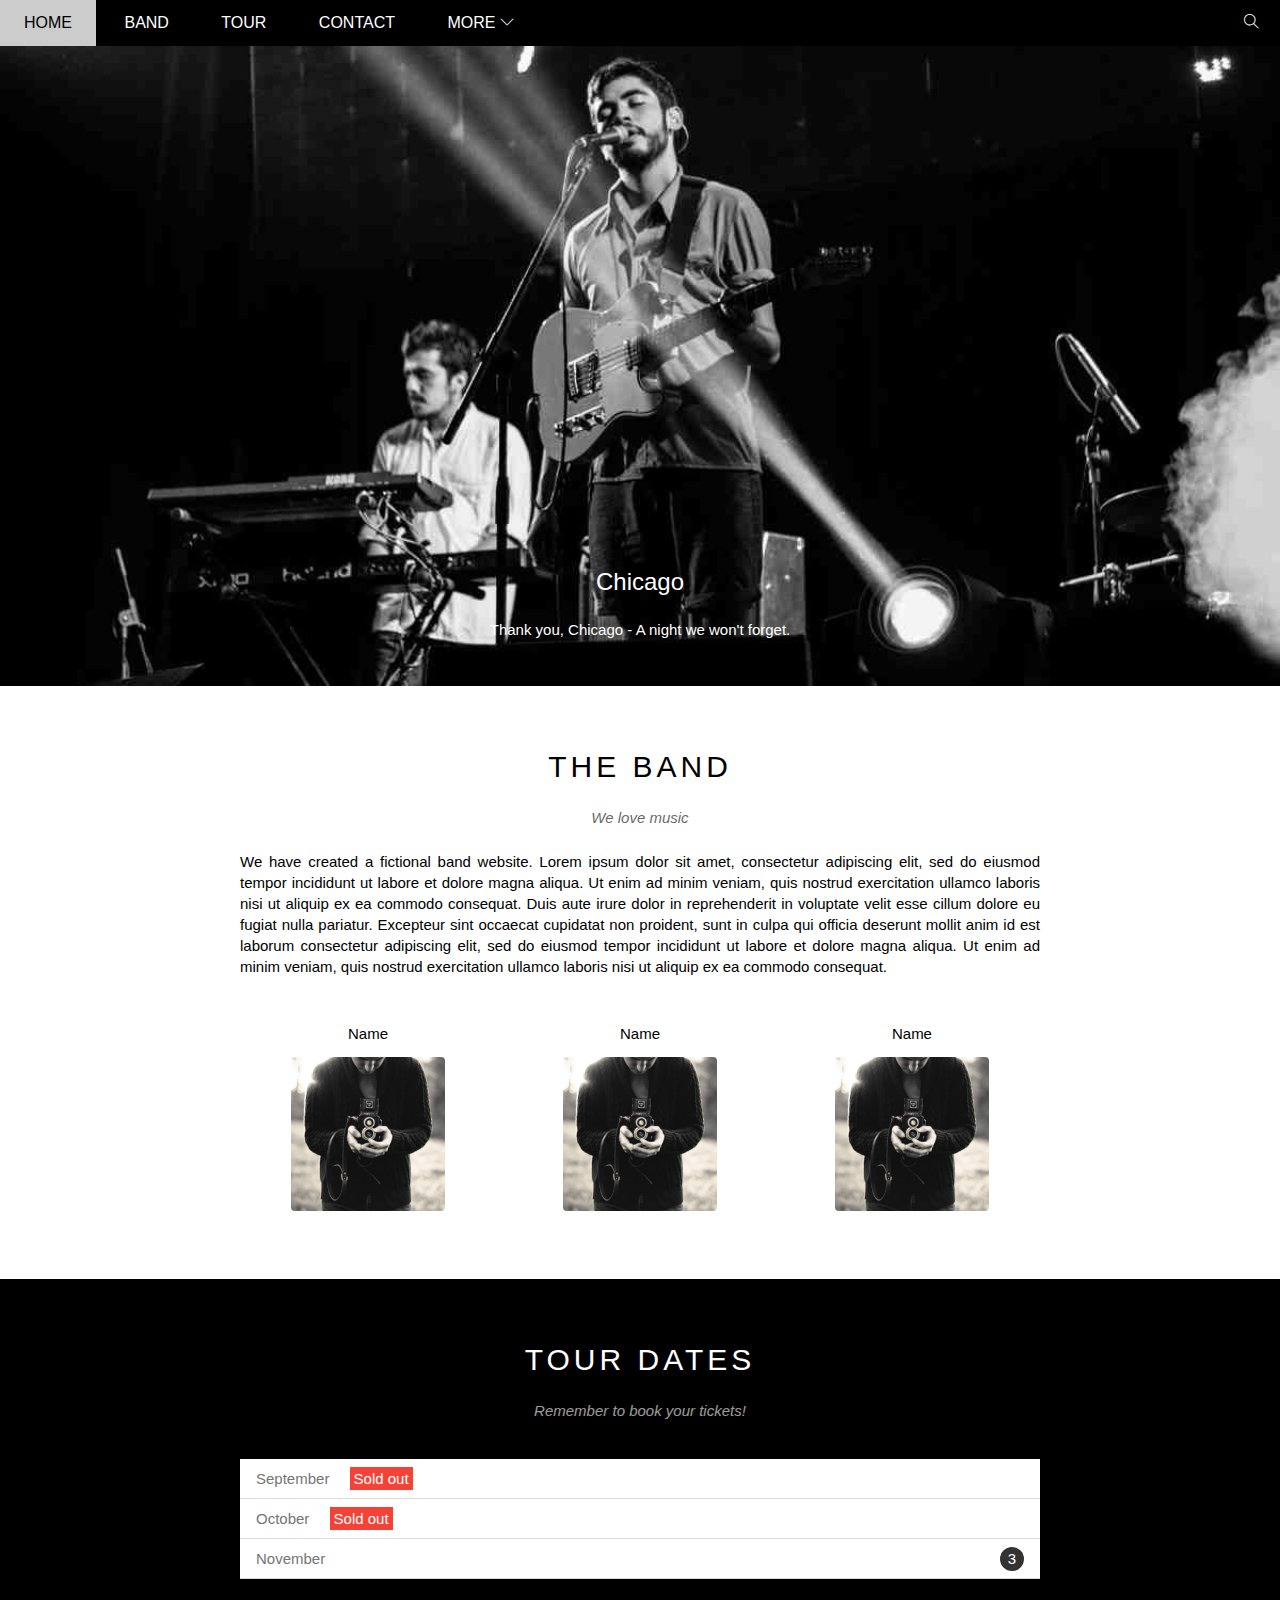
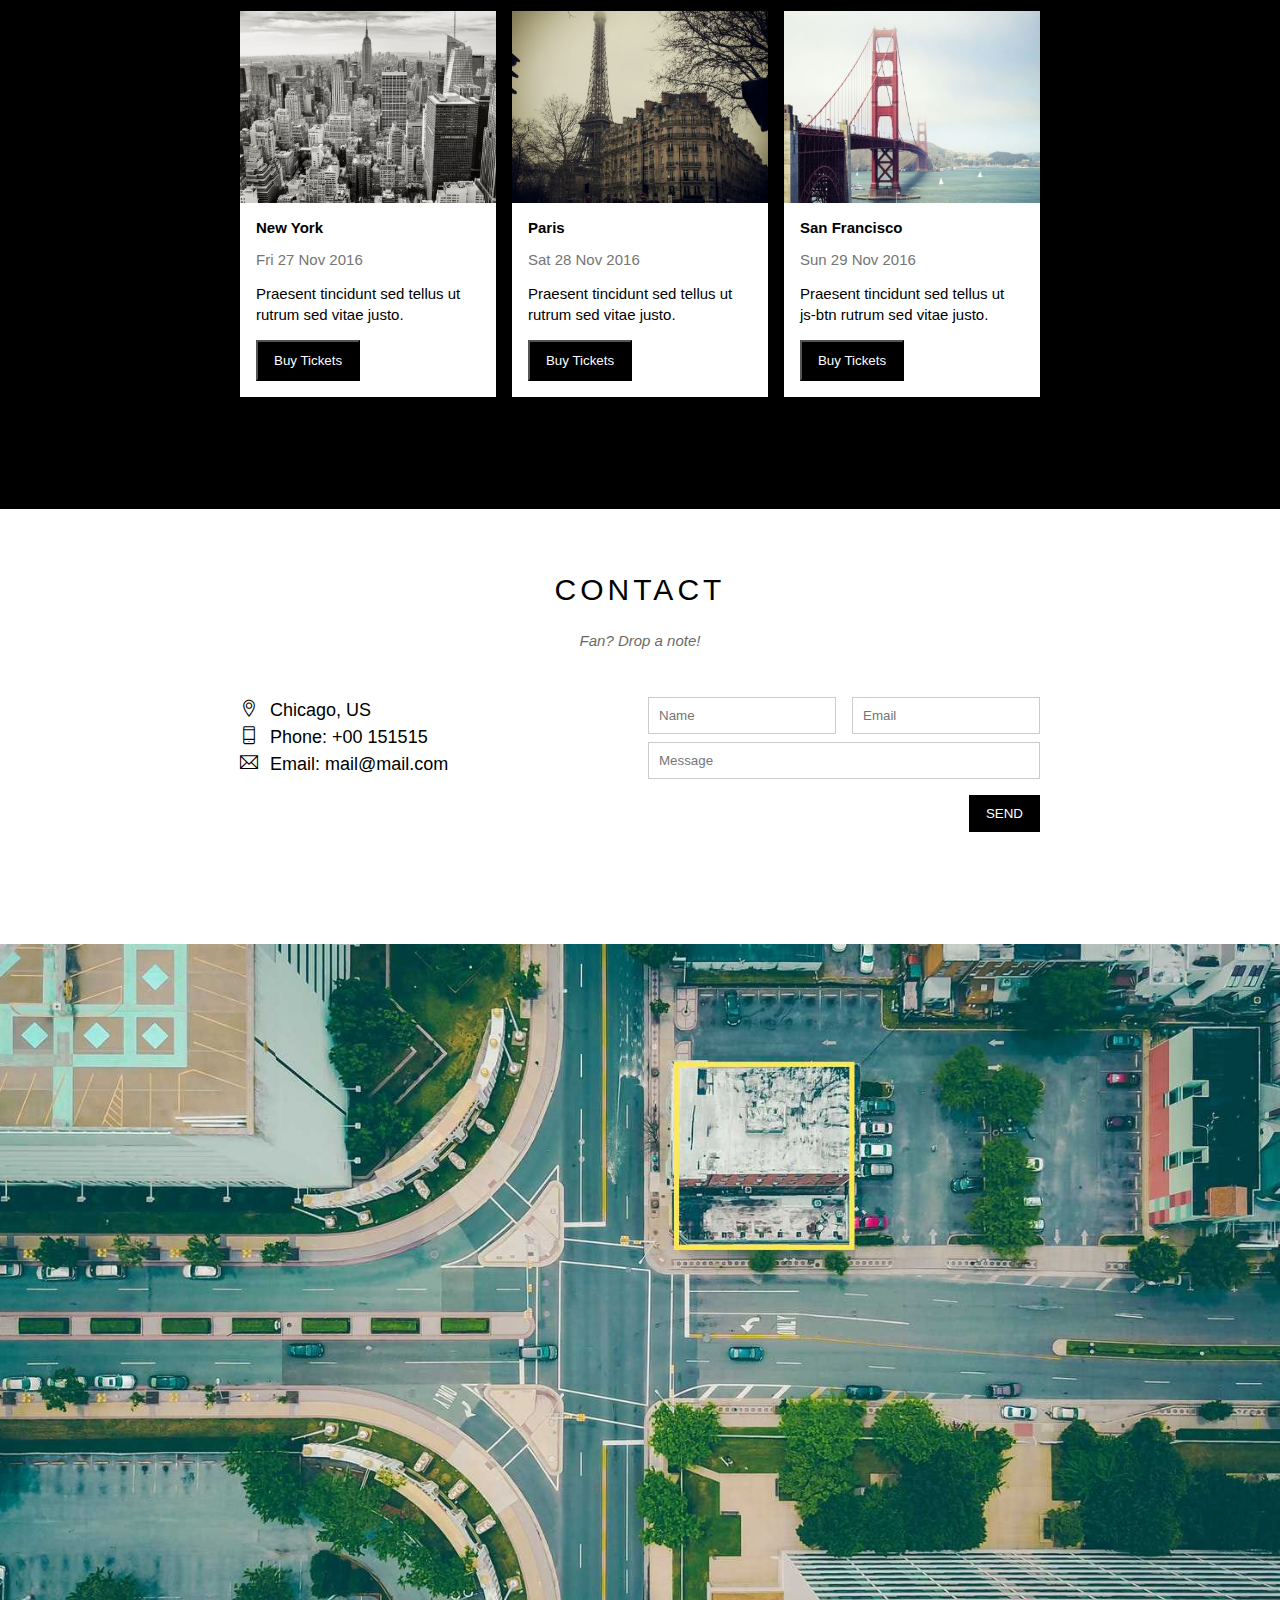
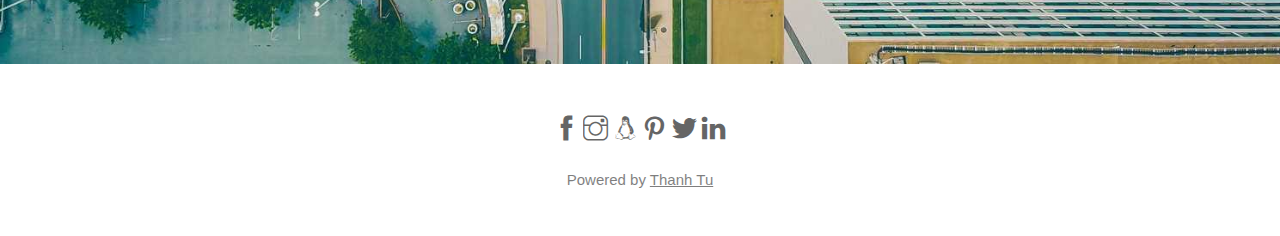
<file: index.html>
<!DOCTYPE html>
<html lang="en">
<head>
    <meta charset="UTF-8">
    <meta http-equiv="X-UA-Compatible" content="IE=edge">
    <meta name="viewport" content="width=device-width, initial-scale=1.0">
    <title>Band Music</title>
    <link rel="stylesheet" href="./assets/css/style.css">
    <link rel="stylesheet" href="./assets/fonticon/themify-icons/themify-icons.css"/>
</head>
<body>

    <div id="main">
        <div id="header">
            <ul id="nav">
                <li><a href="">Home</a></li>
                <li><a href="">Band</a></li>
                <li><a href="">Tour</a></li>
                <li><a href="">Contact</a></li>
                <li>
                    <a href="#">
                        More 
                        <i class="nav-arrow-down ti-angle-down"></i>
                    </a>
                    <ul class="subnav">
                        <li><a href="">Merchandise</a></li>
                        <li><a href="">Extras</a></li>
                        <li><a href="">Media</a></li>
                    </ul>
                </li>
            </ul>
            <div class="search-btn">
                <i class="search-icon ti-search"></i>
            </div>
        </div>
        

        <div id="slider">
                <div class="text-content">
                    <h1 class="text-heading">Chicago</h1>
                        <div class="text-description">Thank you, Chicago - A night we won't forget.</div>
                    </div>
        </div>

        <div id="content">
            <!-- About section -->
            <div class="content-section">
            <h2 class="section-heading">The Band</h2>
            <p class="section-sub-heading">We love music</p>
            <p class="about-text">We have created a fictional band website. Lorem ipsum dolor sit amet, consectetur adipiscing elit, sed do eiusmod tempor incididunt ut labore et dolore magna aliqua. Ut enim ad minim veniam, quis nostrud exercitation ullamco laboris nisi ut aliquip ex ea commodo consequat. Duis aute irure dolor in reprehenderit in voluptate velit esse cillum dolore eu fugiat nulla pariatur. Excepteur sint occaecat cupidatat non proident, sunt in culpa qui officia deserunt mollit anim id est laborum consectetur adipiscing elit, sed do eiusmod tempor incididunt ut labore et dolore magna aliqua. Ut enim ad minim veniam, quis nostrud exercitation ullamco laboris nisi ut aliquip ex ea commodo consequat.</p>
            <div class="row member-list">
                <div class="col col-third text-center">
                    <p class="member-name">Name</p>
                    <img src="/assets/img/bandmember.jpg" alt="" class="member-img">
                </div>
                <div class="col col-third text-center">
                    <p class="member-name">Name</p>
                    <img src="/assets/img/bandmember.jpg" alt="" class="member-img">
                </div>
                <div class="col col-third text-center">
                    <p class="member-name">Name</p>
                    <img src="/assets/img/bandmember.jpg" alt="" class="member-img">
                </div>
            </div>
                </div>
                <!-- Tour section -->
            <div class="tour-section">
                <div class="content-section">
                    <h2 class="section-heading text-white" >Tour Dates</h2>
                    <p class="section-sub-heading text-white">Remember to book your tickets!</p>
                    <!-- tickets -->
                    <ul class="ticket-list">
                        <li>September <span class="sold-out">Sold out</span></li>
                        <li>October <span class="sold-out">Sold out</span></li>
                        <li>November <span class="quantity">3</span></li>
                    </ul>
                    <!-- place -->
                    <div class="row place-list">
                        <div class="col col-third">
                            <img src="/assets/img/newyork.jpg" alt="New York" class="place-img">
                            <div class="place-body">
                                <h3 class="place-heading">New York</h3>
                                <p class="place-time">Fri 27 Nov 2016</p>
                                <p class="place-desc">Praesent tincidunt sed tellus ut rutrum sed vitae justo.</p>
                                <button class="place-buy-btn js-buy-ticket">Buy Tickets</button>
                            </div>
                        </div>
                        <div class="col col-third">
                            <img src="/assets/img/paris.jpg" alt="Paris" class="place-img">
                            <div class="place-body">
                                <h3 class="place-heading">Paris</h3>
                                <p class="place-time">Sat 28 Nov 2016</p>
                                <p class="place-desc">Praesent tincidunt sed tellus ut rutrum sed vitae justo.</p>
                                <button class="place-buy-btn js-buy-ticket">Buy Tickets</button>
                            </div>
                        </div>
                        <div class="col col-third">
                            <img src="/assets/img/sanfran.jpg" alt="San Francisco" class="place-img">
                            <div class="place-body">
                                <h3 class="place-heading">San Francisco</h3>
                                <p class="place-time">Sun 29 Nov 2016</p>
                                <p class="place-desc">Praesent tincidunt sed tellus ut js-btn rutrum sed vitae justo.</p>
                                <button class="place-buy-btn js-buy-ticket">Buy Tickets</button>
                            </div>
                        </div>
                    </div>
                        </div>
            </div>
                    <!-- Contact -->
                <div class="content-section">
            <h2 class="section-heading">Contact</h2>
            <p class="section-sub-heading">Fan? Drop a note!</p>

            <div class="row contact-content">
            <div class="col col-half contact-info">
                <p><i class="ti-location-pin"></i>Chicago, US</p>
                <p><i class="ti-mobile"></i>Phone: +00 151515</p>
                <p><i class="ti-email"></i>Email: mail@mail.com</p>
            </div>
            <div class="col col-half contact-form">
                <form action="">
                    <div class="row">
                        <div class="col col-half">
                        <input type="text" name="" placeholder="Name" required="required" id="" class="form-control">
                        </div>
                        <div class="col col-half">
                        <input type="email" name="" placeholder="Email" required="required" id="" class="form-control">
                        </div>
                        
                    </div>
                    <div class="row mt-8">
                        <div class="col col-full">
                        <input type="text" name="" placeholder="Message" id="" class="form-control">
                        </div>
                    </div>
                    
                    <input class="form-submit mt-16" type="submit" value="SEND">
                    
                </form>
                </div>
                
            </div>
        </div>
        <div class="map">
            <img src="assets/img/map.jpg" alt="" class="map-img">
        </div>

        <div id="footer">
            <div class="footer-address">
                <i class="ti-facebook"></i>
                <i class="ti-instagram"></i>
                <i class="ti-linux"></i>
                <i class="ti-pinterest"></i>
                <i class="ti-twitter-alt"></i>
                <i class="ti-linkedin"></i>
                <p class="footer-sub-address">Powered by <a href="">Thanh Tu</a></p>
            </div>

        </div>
    </div>
    <div class="modal">
        <div class="modal-container">

            <div class="modal-close js-modal-close">
                <i class="ti-close"></i>
            </div>

            <header class="modal-header">
                <i class="modal-heading-icon ti-bag"></i>
                Tickets
            </header>
            <div class="modal-body">
                <label for="ticket-quantity" class="modal-label">
                <i class="ti-shopping-cart"></i>
                Tickets, $15 per person
                    </label>
                    <input id="ticket-quantity" type="text" class="modal-input" placeholder="How many?">
                    <label for="email" class="modal-label">
                        <i class="ti-user"></i>
                        Send to
                            </label>
                    <input id="email" type="email" class="modal-input" placeholder="Enter email....">
                            <button id="buy-tickets">
                                Pay <i class="ti-check"></i>
                            </button>
            </div>
            <footer class="modal-footer">
                    <p class="modal-help">Need <a href="#">help?</a></p>
            </footer>
        </div>
    </div>
<script>
    //Lấy ra class trong nút button
    const buyBtns = document.querySelectorAll('.js-buy-ticket')
    const modal = document.querySelector('.modal')
    const modalContainer = document.querySelector('.modal-container')
    const closeBuy = document.querySelector('.js-modal-close')
    //Mở bảng mua vé
    function showBuyTickets(){
        modal.classList.add('open')
    }
    //Đóng bảng mua vé
    function closeBuyTickets(){
        modal.classList.remove('open')
    }
    for(const buyBtn of buyBtns){
        buyBtn.addEventListener('click',showBuyTickets);
        
    }
    closeBuy.addEventListener('click',closeBuyTickets);
    modal.addEventListener('click',closeBuyTickets);
    modalContainer.addEventListener('click',function(event){
        event.stopPropagation()
    })
</script>
</body>
</html>
</file>
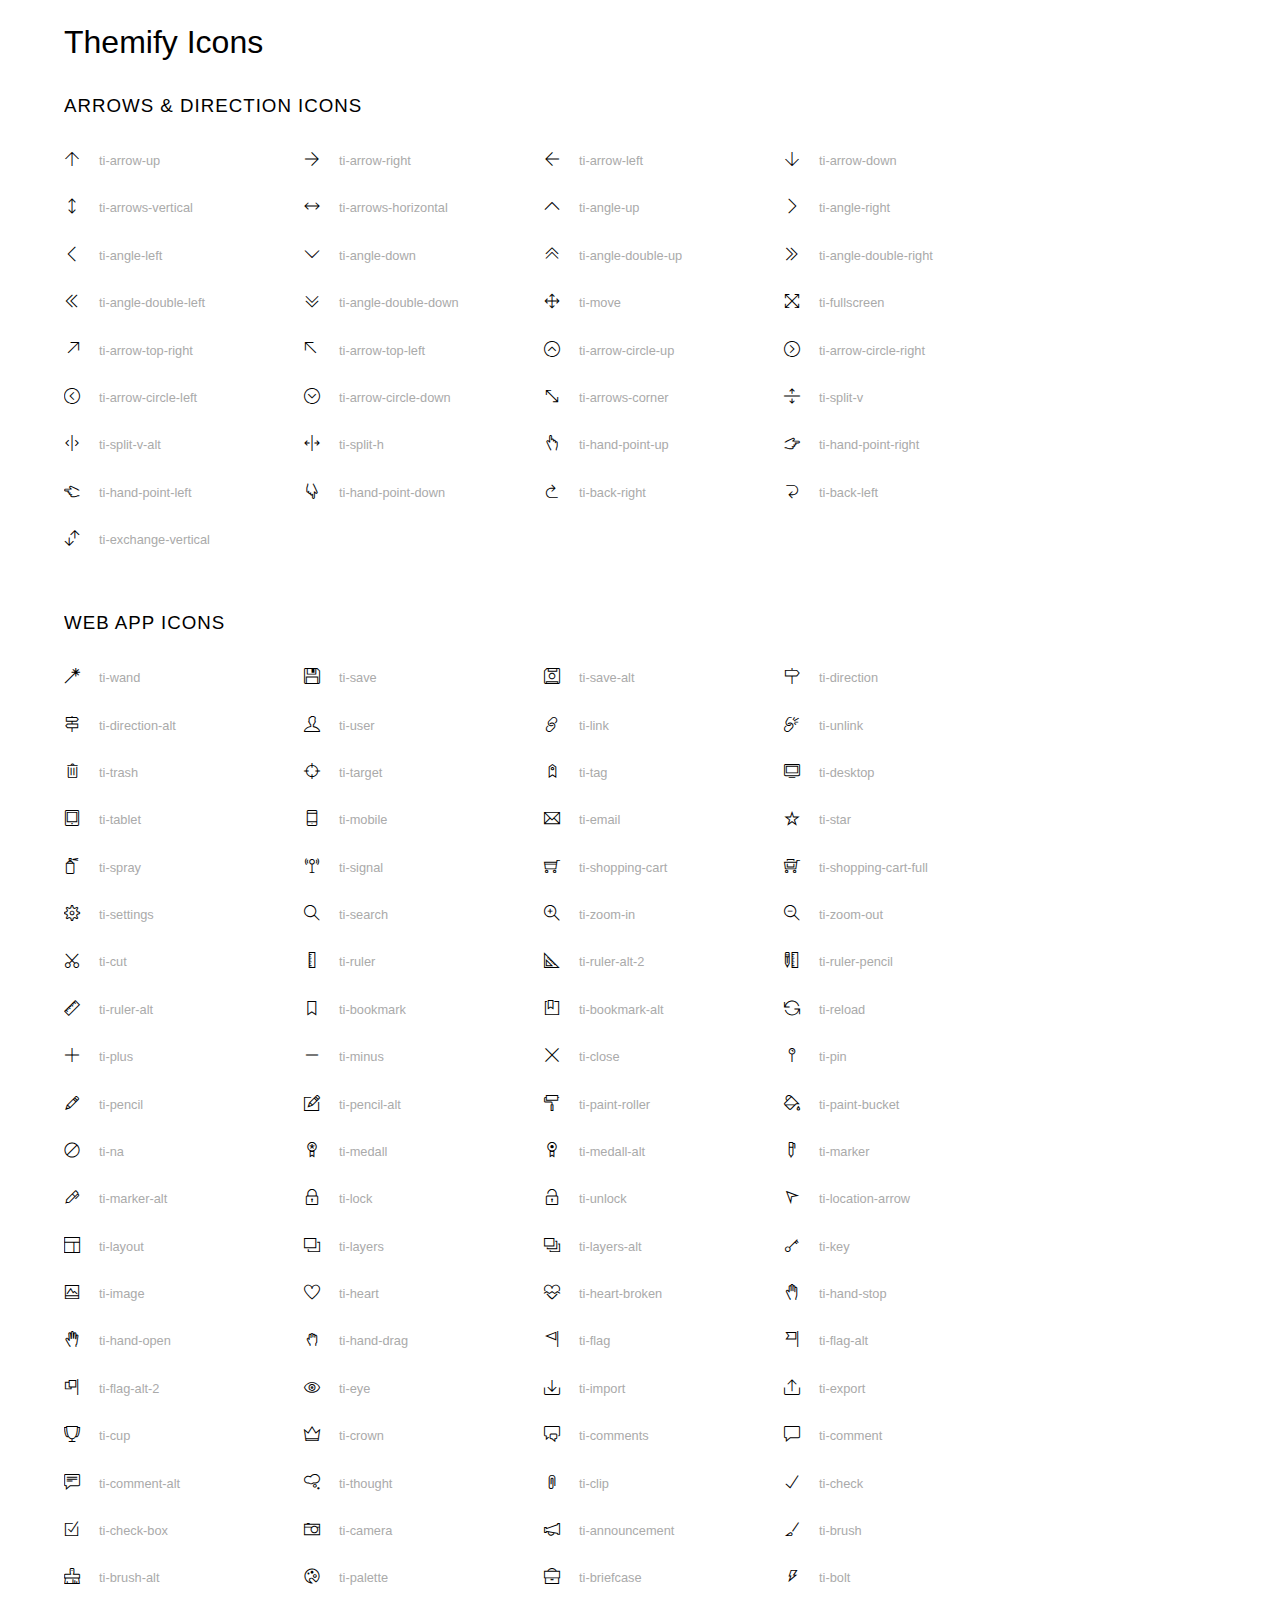
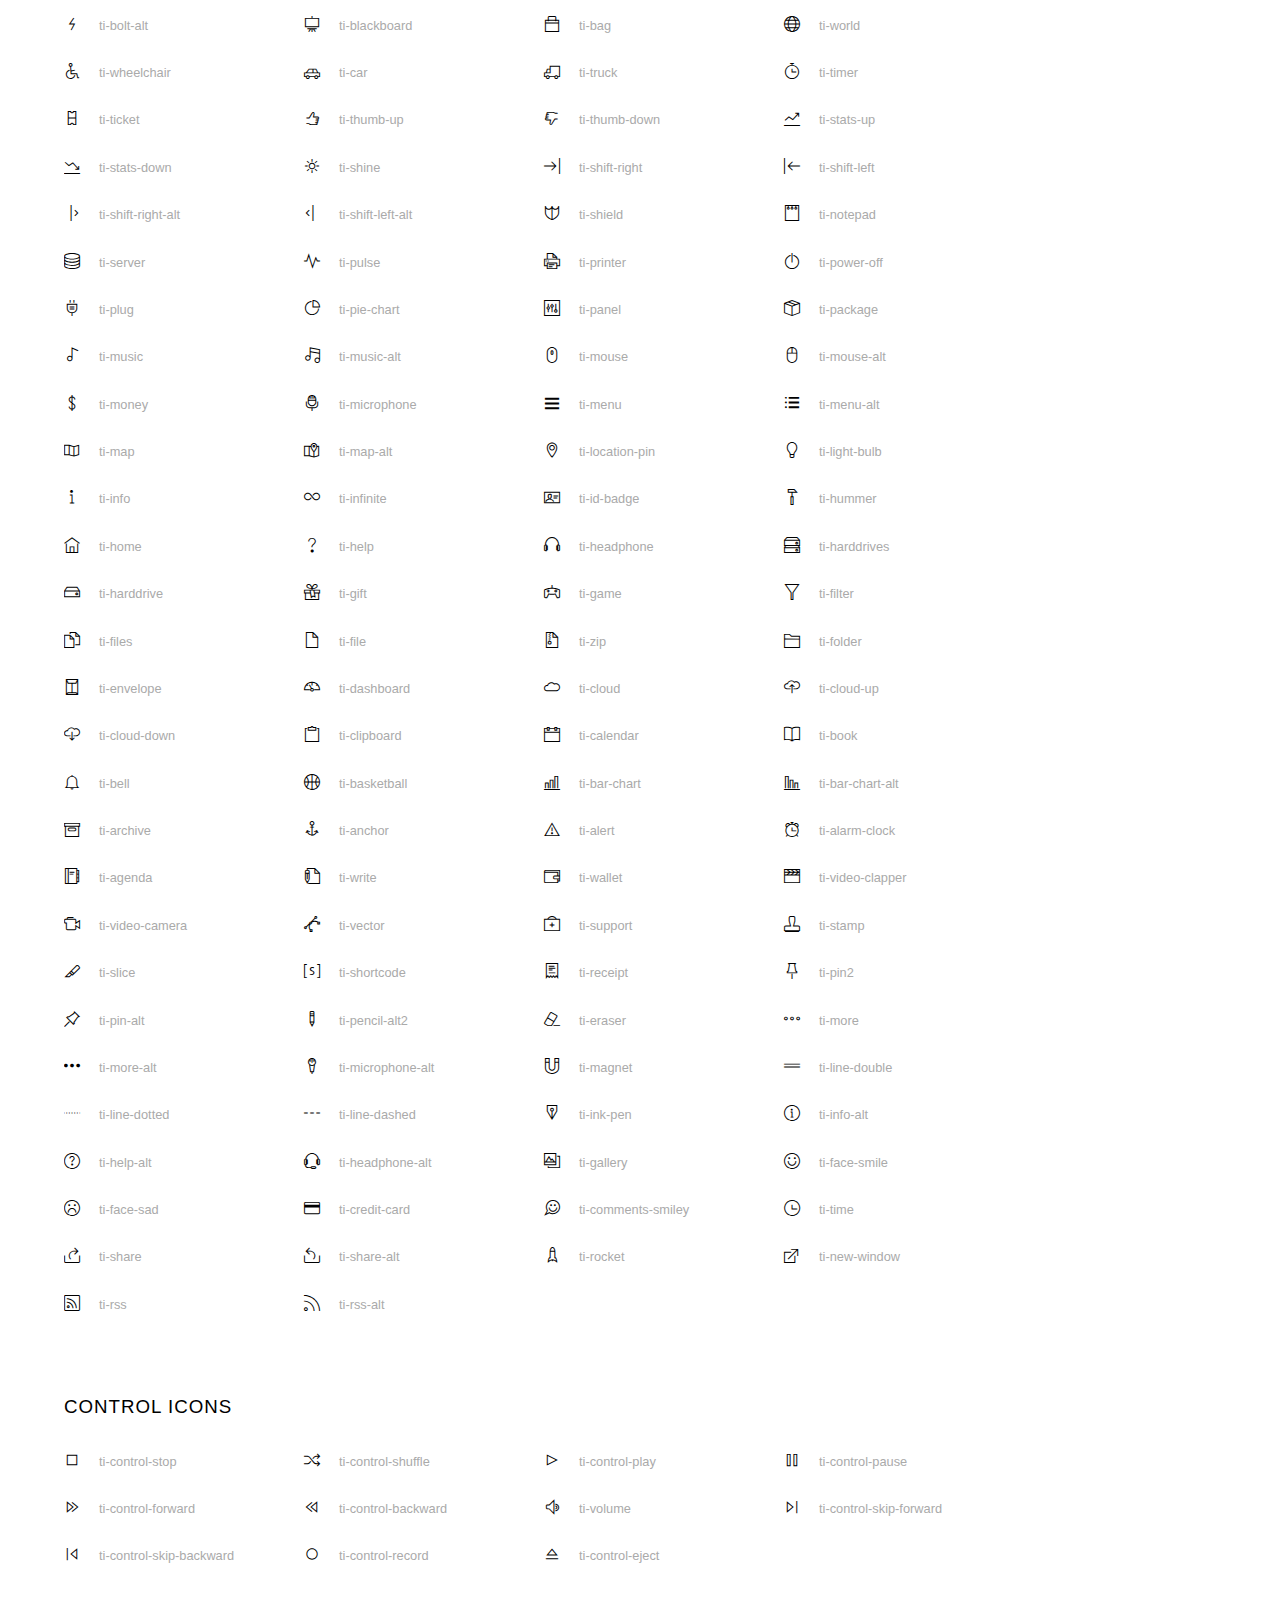
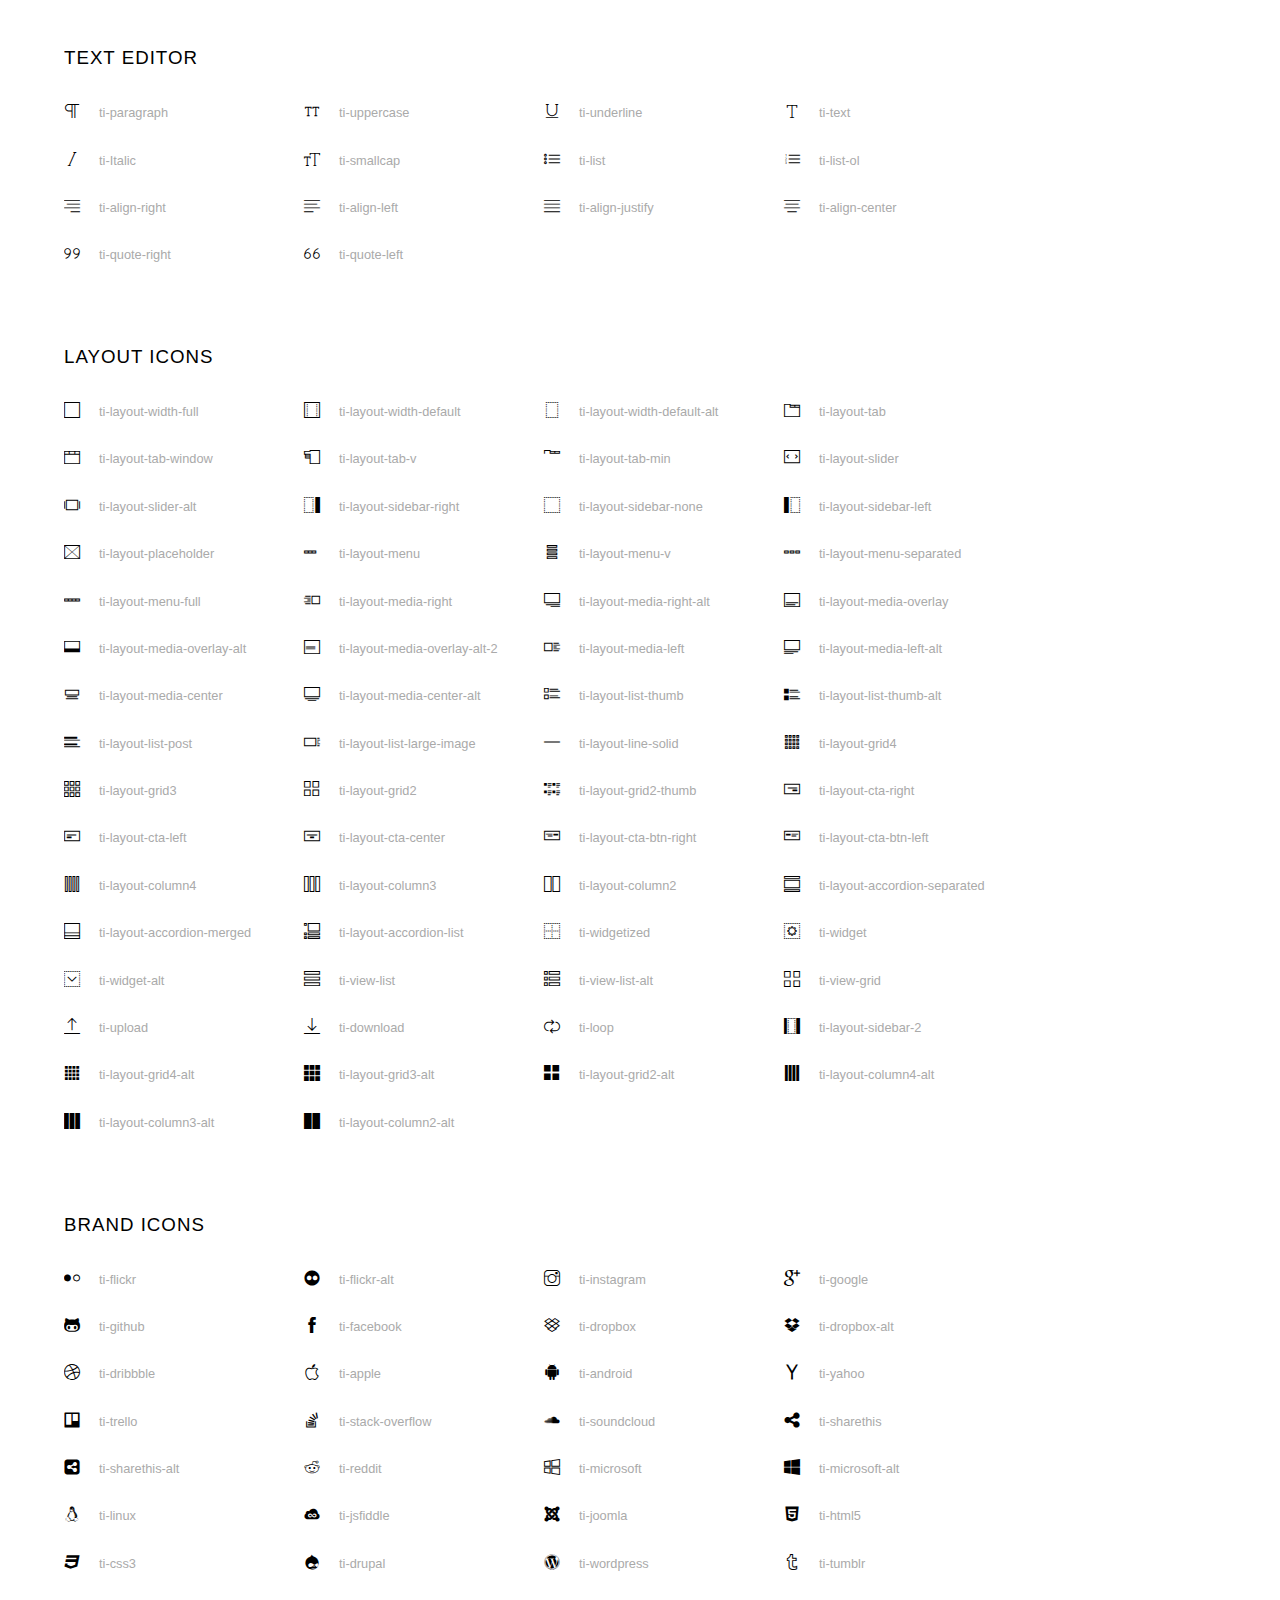
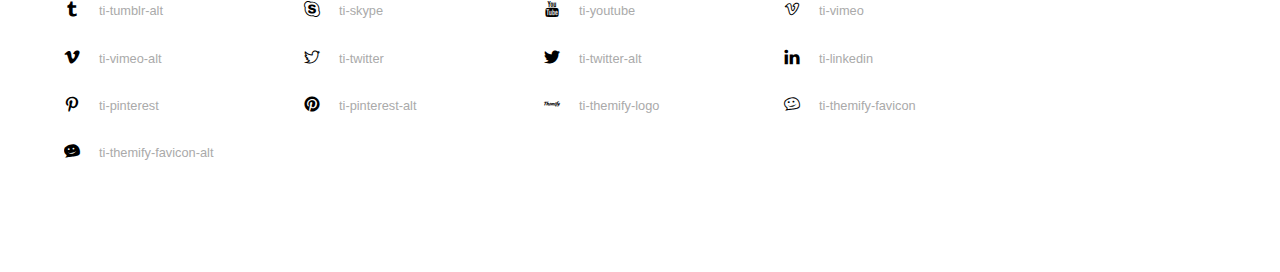
<file: assets/fonticon/themify-icons/index.html>
<!doctype html>
<html>
<head>
	<meta charset="utf-8">
	<title>Themify Icon Font</title>
	<meta name="viewport" content="width=device-width">
	<link rel="stylesheet" href="demo-files/demo.css">
	<link rel="stylesheet" href="themify-icons.css">
	<!--[if lt IE 8]><!-->
	<link rel="stylesheet" href="ie7/ie7.css">
	<!--<![endif]-->
</head>
<body>
	<h1>Themify Icons</h1>

	<div class="icon-section">

		<div class="icon-section">
			<h3>Arrows &amp; Direction Icons </h3>

			<div class="icon-container">
				<span class="ti-arrow-up"></span><span class="icon-name"> ti-arrow-up</span>
			</div>
			<div class="icon-container">
				<span class="ti-arrow-right"></span><span class="icon-name"> ti-arrow-right</span>
			</div>
			<div class="icon-container">
				<span class="ti-arrow-left"></span><span class="icon-name"> ti-arrow-left</span>
			</div>
			<div class="icon-container">
				<span class="ti-arrow-down"></span><span class="icon-name"> ti-arrow-down</span>
			</div>
			<div class="icon-container">
				<span class="ti-arrows-vertical"></span><span class="icon-name"> ti-arrows-vertical</span>
			</div>
			<div class="icon-container">
				<span class="ti-arrows-horizontal"></span><span class="icon-name"> ti-arrows-horizontal</span>
			</div>
			<div class="icon-container">
				<span class="ti-angle-up"></span><span class="icon-name"> ti-angle-up</span>
			</div>
			<div class="icon-container">
				<span class="ti-angle-right"></span><span class="icon-name"> ti-angle-right</span>
			</div>
			<div class="icon-container">
				<span class="ti-angle-left"></span><span class="icon-name"> ti-angle-left</span>
			</div>
			<div class="icon-container">
				<span class="ti-angle-down"></span><span class="icon-name"> ti-angle-down</span>
			</div>	
			<div class="icon-container">
				<span class="ti-angle-double-up"></span><span class="icon-name"> ti-angle-double-up</span>
			</div>
			<div class="icon-container">
				<span class="ti-angle-double-right"></span><span class="icon-name"> ti-angle-double-right</span>
			</div>
			<div class="icon-container">
				<span class="ti-angle-double-left"></span><span class="icon-name"> ti-angle-double-left</span>
			</div>
			<div class="icon-container">
				<span class="ti-angle-double-down"></span><span class="icon-name"> ti-angle-double-down</span>
			</div>					
			<div class="icon-container">
				<span class="ti-move"></span><span class="icon-name"> ti-move</span>
			</div>
			<div class="icon-container">
				<span class="ti-fullscreen"></span><span class="icon-name"> ti-fullscreen</span>
			</div>
			<div class="icon-container">
				<span class="ti-arrow-top-right"></span><span class="icon-name"> ti-arrow-top-right</span>
			</div>
			<div class="icon-container">
				<span class="ti-arrow-top-left"></span><span class="icon-name"> ti-arrow-top-left</span>
			</div>
			<div class="icon-container">
				<span class="ti-arrow-circle-up"></span><span class="icon-name"> ti-arrow-circle-up</span>
			</div>
			<div class="icon-container">
				<span class="ti-arrow-circle-right"></span><span class="icon-name"> ti-arrow-circle-right</span>
			</div>
			<div class="icon-container">
				<span class="ti-arrow-circle-left"></span><span class="icon-name"> ti-arrow-circle-left</span>
			</div>
			<div class="icon-container">
				<span class="ti-arrow-circle-down"></span><span class="icon-name"> ti-arrow-circle-down</span>
			</div>
			<div class="icon-container">
				<span class="ti-arrows-corner"></span><span class="icon-name"> ti-arrows-corner</span>
			</div>
			<div class="icon-container">
				<span class="ti-split-v"></span><span class="icon-name"> ti-split-v</span>
			</div>

			<div class="icon-container">
				<span class="ti-split-v-alt"></span><span class="icon-name"> ti-split-v-alt</span>
			</div>
			<div class="icon-container">
				<span class="ti-split-h"></span><span class="icon-name"> ti-split-h</span>
			</div>
			<div class="icon-container">
				<span class="ti-hand-point-up"></span><span class="icon-name"> ti-hand-point-up</span>
			</div>
			<div class="icon-container">
				<span class="ti-hand-point-right"></span><span class="icon-name"> ti-hand-point-right</span>
			</div>
			<div class="icon-container">
				<span class="ti-hand-point-left"></span><span class="icon-name"> ti-hand-point-left</span>
			</div>
			<div class="icon-container">
				<span class="ti-hand-point-down"></span><span class="icon-name"> ti-hand-point-down</span>
			</div>
			<div class="icon-container">
				<span class="ti-back-right"></span><span class="icon-name"> ti-back-right</span>
			</div>
			<div class="icon-container">
				<span class="ti-back-left"></span><span class="icon-name"> ti-back-left</span>
			</div>
			<div class="icon-container">
				<span class="ti-exchange-vertical"></span><span class="icon-name"> ti-exchange-vertical</span>
			</div>

		</div> <!-- Arrows Icons -->



		<h3>Web App Icons</h3>
		
		<div class="icon-section">

			<div class="icon-container">
				<span class="ti-wand"></span><span class="icon-name"> ti-wand</span>
			</div>
			<div class="icon-container">
				<span class="ti-save"></span><span class="icon-name"> ti-save</span>
			</div>
			<div class="icon-container">
				<span class="ti-save-alt"></span><span class="icon-name"> ti-save-alt</span>
			</div>

			<div class="icon-container">
				<span class="ti-direction"></span><span class="icon-name"> ti-direction</span>
			</div>
			<div class="icon-container">
				<span class="ti-direction-alt"></span><span class="icon-name"> ti-direction-alt</span>
			</div>
			<div class="icon-container">
				<span class="ti-user"></span><span class="icon-name"> ti-user</span>
			</div>
			<div class="icon-container">
				<span class="ti-link"></span><span class="icon-name"> ti-link</span>
			</div>
			<div class="icon-container">
				<span class="ti-unlink"></span><span class="icon-name"> ti-unlink</span>
			</div>
			<div class="icon-container">
				<span class="ti-trash"></span><span class="icon-name"> ti-trash</span>
			</div>
			<div class="icon-container">
				<span class="ti-target"></span><span class="icon-name"> ti-target</span>
			</div>
			<div class="icon-container">
				<span class="ti-tag"></span><span class="icon-name"> ti-tag</span>
			</div>
			<div class="icon-container">
				<span class="ti-desktop"></span><span class="icon-name"> ti-desktop</span>
			</div>
			<div class="icon-container">
				<span class="ti-tablet"></span><span class="icon-name"> ti-tablet</span>
			</div>
			<div class="icon-container">
				<span class="ti-mobile"></span><span class="icon-name"> ti-mobile</span>
			</div>
			<div class="icon-container">
				<span class="ti-email"></span><span class="icon-name"> ti-email</span>
			</div>	
			<div class="icon-container">
				<span class="ti-star"></span><span class="icon-name"> ti-star</span>
			</div>
			<div class="icon-container">
				<span class="ti-spray"></span><span class="icon-name"> ti-spray</span>
			</div>
			<div class="icon-container">
				<span class="ti-signal"></span><span class="icon-name"> ti-signal</span>
			</div>
			<div class="icon-container">
				<span class="ti-shopping-cart"></span><span class="icon-name"> ti-shopping-cart</span>
			</div>
			<div class="icon-container">
				<span class="ti-shopping-cart-full"></span><span class="icon-name"> ti-shopping-cart-full</span>
			</div>
			<div class="icon-container">
				<span class="ti-settings"></span><span class="icon-name"> ti-settings</span>
			</div>
			<div class="icon-container">
				<span class="ti-search"></span><span class="icon-name"> ti-search</span>
			</div>
			<div class="icon-container">
				<span class="ti-zoom-in"></span><span class="icon-name"> ti-zoom-in</span>
			</div>
			<div class="icon-container">
				<span class="ti-zoom-out"></span><span class="icon-name"> ti-zoom-out</span>
			</div>
			<div class="icon-container">
				<span class="ti-cut"></span><span class="icon-name"> ti-cut</span>
			</div>
			<div class="icon-container">
				<span class="ti-ruler"></span><span class="icon-name"> ti-ruler</span>
			</div>
			<div class="icon-container">
				<span class="ti-ruler-alt-2"></span><span class="icon-name"> ti-ruler-alt-2</span>
			</div>			
			<div class="icon-container">
				<span class="ti-ruler-pencil"></span><span class="icon-name"> ti-ruler-pencil</span>
			</div>
			<div class="icon-container">
				<span class="ti-ruler-alt"></span><span class="icon-name"> ti-ruler-alt</span>
			</div>
			<div class="icon-container">
				<span class="ti-bookmark"></span><span class="icon-name"> ti-bookmark</span>
			</div>
			<div class="icon-container">
				<span class="ti-bookmark-alt"></span><span class="icon-name"> ti-bookmark-alt</span>
			</div>
			<div class="icon-container">
				<span class="ti-reload"></span><span class="icon-name"> ti-reload</span>
			</div>
			<div class="icon-container">
				<span class="ti-plus"></span><span class="icon-name"> ti-plus</span>
			</div>
			<div class="icon-container">
				<span class="ti-minus"></span><span class="icon-name"> ti-minus</span>
			</div>
			<div class="icon-container">
				<span class="ti-close"></span><span class="icon-name"> ti-close</span>
			</div>			
			<div class="icon-container">
				<span class="ti-pin"></span><span class="icon-name"> ti-pin</span>
			</div>
			<div class="icon-container">
				<span class="ti-pencil"></span><span class="icon-name"> ti-pencil</span>
			</div>
					
		  	<div class="icon-container">
				<span class="ti-pencil-alt"></span><span class="icon-name"> ti-pencil-alt</span>
			</div>
			<div class="icon-container">
				<span class="ti-paint-roller"></span><span class="icon-name"> ti-paint-roller</span>
			</div>
			<div class="icon-container">
				<span class="ti-paint-bucket"></span><span class="icon-name"> ti-paint-bucket</span>
			</div>
			<div class="icon-container">
				<span class="ti-na"></span><span class="icon-name"> ti-na</span>
			</div>
			<div class="icon-container">
				<span class="ti-medall"></span><span class="icon-name"> ti-medall</span>
			</div>
			<div class="icon-container">
				<span class="ti-medall-alt"></span><span class="icon-name"> ti-medall-alt</span>
			</div>
			<div class="icon-container">
				<span class="ti-marker"></span><span class="icon-name"> ti-marker</span>
			</div>
			<div class="icon-container">
				<span class="ti-marker-alt"></span><span class="icon-name"> ti-marker-alt</span>
			</div>

			<div class="icon-container">
				<span class="ti-lock"></span><span class="icon-name"> ti-lock</span>
			</div>
			<div class="icon-container">
				<span class="ti-unlock"></span><span class="icon-name"> ti-unlock</span>
			</div>
			<div class="icon-container">
				<span class="ti-location-arrow"></span><span class="icon-name"> ti-location-arrow</span>
			</div>
			<div class="icon-container">
				<span class="ti-layout"></span><span class="icon-name"> ti-layout</span>
			</div>
			<div class="icon-container">
				<span class="ti-layers"></span><span class="icon-name"> ti-layers</span>
			</div>
			<div class="icon-container">
				<span class="ti-layers-alt"></span><span class="icon-name"> ti-layers-alt</span>
			</div>
			<div class="icon-container">
				<span class="ti-key"></span><span class="icon-name"> ti-key</span>
			</div>
			<div class="icon-container">
				<span class="ti-image"></span><span class="icon-name"> ti-image</span>
			</div>
			<div class="icon-container">
				<span class="ti-heart"></span><span class="icon-name"> ti-heart</span>
			</div>
			<div class="icon-container">
				<span class="ti-heart-broken"></span><span class="icon-name"> ti-heart-broken</span>
			</div>
			<div class="icon-container">
				<span class="ti-hand-stop"></span><span class="icon-name"> ti-hand-stop</span>
			</div>
			<div class="icon-container">
				<span class="ti-hand-open"></span><span class="icon-name"> ti-hand-open</span>
			</div>
			<div class="icon-container">
				<span class="ti-hand-drag"></span><span class="icon-name"> ti-hand-drag</span>
			</div>
			<div class="icon-container">
				<span class="ti-flag"></span><span class="icon-name"> ti-flag</span>
			</div>
			<div class="icon-container">
				<span class="ti-flag-alt"></span><span class="icon-name"> ti-flag-alt</span>
			</div>
			<div class="icon-container">
				<span class="ti-flag-alt-2"></span><span class="icon-name"> ti-flag-alt-2</span>
			</div>
			<div class="icon-container">
				<span class="ti-eye"></span><span class="icon-name"> ti-eye</span>
			</div>
			<div class="icon-container">
				<span class="ti-import"></span><span class="icon-name"> ti-import</span>
			</div>			
			<div class="icon-container">
				<span class="ti-export"></span><span class="icon-name"> ti-export</span>
			</div>
			<div class="icon-container">
				<span class="ti-cup"></span><span class="icon-name"> ti-cup</span>
			</div>
			<div class="icon-container">
				<span class="ti-crown"></span><span class="icon-name"> ti-crown</span>
			</div>
			<div class="icon-container">
				<span class="ti-comments"></span><span class="icon-name"> ti-comments</span>
			</div>
			<div class="icon-container">
				<span class="ti-comment"></span><span class="icon-name"> ti-comment</span>
			</div>
			<div class="icon-container">
				<span class="ti-comment-alt"></span><span class="icon-name"> ti-comment-alt</span>
			</div>
			<div class="icon-container">
				<span class="ti-thought"></span><span class="icon-name"> ti-thought</span>
			</div>			
			<div class="icon-container">
				<span class="ti-clip"></span><span class="icon-name"> ti-clip</span>
			</div>

			<div class="icon-container">
				<span class="ti-check"></span><span class="icon-name"> ti-check</span>
			</div>
			<div class="icon-container">
				<span class="ti-check-box"></span><span class="icon-name"> ti-check-box</span>
			</div>
			<div class="icon-container">
				<span class="ti-camera"></span><span class="icon-name"> ti-camera</span>
			</div>
			<div class="icon-container">
				<span class="ti-announcement"></span><span class="icon-name"> ti-announcement</span>
			</div>
			<div class="icon-container">
				<span class="ti-brush"></span><span class="icon-name"> ti-brush</span>
			</div>
			<div class="icon-container">
				<span class="ti-brush-alt"></span><span class="icon-name"> ti-brush-alt</span>
			</div>
			<div class="icon-container">
				<span class="ti-palette"></span><span class="icon-name"> ti-palette</span>
			</div>			
			<div class="icon-container">
				<span class="ti-briefcase"></span><span class="icon-name"> ti-briefcase</span>
			</div>
			<div class="icon-container">
				<span class="ti-bolt"></span><span class="icon-name"> ti-bolt</span>
			</div>
			<div class="icon-container">
				<span class="ti-bolt-alt"></span><span class="icon-name"> ti-bolt-alt</span>
			</div>
			<div class="icon-container">
				<span class="ti-blackboard"></span><span class="icon-name"> ti-blackboard</span>
			</div>
			<div class="icon-container">
				<span class="ti-bag"></span><span class="icon-name"> ti-bag</span>
			</div>
			<div class="icon-container">
				<span class="ti-world"></span><span class="icon-name"> ti-world</span>
			</div>
			<div class="icon-container">
				<span class="ti-wheelchair"></span><span class="icon-name"> ti-wheelchair</span>
			</div>
			<div class="icon-container">
				<span class="ti-car"></span><span class="icon-name"> ti-car</span>
			</div>
			<div class="icon-container">
				<span class="ti-truck"></span><span class="icon-name"> ti-truck</span>
			</div>
			<div class="icon-container">
				<span class="ti-timer"></span><span class="icon-name"> ti-timer</span>
			</div>
			<div class="icon-container">
				<span class="ti-ticket"></span><span class="icon-name"> ti-ticket</span>
			</div>
			<div class="icon-container">
				<span class="ti-thumb-up"></span><span class="icon-name"> ti-thumb-up</span>
			</div>
			<div class="icon-container">
				<span class="ti-thumb-down"></span><span class="icon-name"> ti-thumb-down</span>
			</div>

			<div class="icon-container">
				<span class="ti-stats-up"></span><span class="icon-name"> ti-stats-up</span>
			</div>
			<div class="icon-container">
				<span class="ti-stats-down"></span><span class="icon-name"> ti-stats-down</span>
			</div>
			<div class="icon-container">
				<span class="ti-shine"></span><span class="icon-name"> ti-shine</span>
			</div>
			<div class="icon-container">
				<span class="ti-shift-right"></span><span class="icon-name"> ti-shift-right</span>
			</div>
			<div class="icon-container">
				<span class="ti-shift-left"></span><span class="icon-name"> ti-shift-left</span>
			</div>

			<div class="icon-container">
				<span class="ti-shift-right-alt"></span><span class="icon-name"> ti-shift-right-alt</span>
			</div>
			<div class="icon-container">
				<span class="ti-shift-left-alt"></span><span class="icon-name"> ti-shift-left-alt</span>
			</div>
			<div class="icon-container">
				<span class="ti-shield"></span><span class="icon-name"> ti-shield</span>
			</div>
			<div class="icon-container">
				<span class="ti-notepad"></span><span class="icon-name"> ti-notepad</span>
			</div>
			<div class="icon-container">
				<span class="ti-server"></span><span class="icon-name"> ti-server</span>
			</div>

			<div class="icon-container">
				<span class="ti-pulse"></span><span class="icon-name"> ti-pulse</span>
			</div>
			<div class="icon-container">
				<span class="ti-printer"></span><span class="icon-name"> ti-printer</span>
			</div>
			<div class="icon-container">
				<span class="ti-power-off"></span><span class="icon-name"> ti-power-off</span>
			</div>
			<div class="icon-container">
				<span class="ti-plug"></span><span class="icon-name"> ti-plug</span>
			</div>
			<div class="icon-container">
				<span class="ti-pie-chart"></span><span class="icon-name"> ti-pie-chart</span>
			</div>

			<div class="icon-container">
				<span class="ti-panel"></span><span class="icon-name"> ti-panel</span>
			</div>
			<div class="icon-container">
				<span class="ti-package"></span><span class="icon-name"> ti-package</span>
			</div>
			<div class="icon-container">
				<span class="ti-music"></span><span class="icon-name"> ti-music</span>
			</div>
			<div class="icon-container">
				<span class="ti-music-alt"></span><span class="icon-name"> ti-music-alt</span>
			</div>
			<div class="icon-container">
				<span class="ti-mouse"></span><span class="icon-name"> ti-mouse</span>
			</div>
			<div class="icon-container">
				<span class="ti-mouse-alt"></span><span class="icon-name"> ti-mouse-alt</span>
			</div>
			<div class="icon-container">
				<span class="ti-money"></span><span class="icon-name"> ti-money</span>
			</div>
			<div class="icon-container">
				<span class="ti-microphone"></span><span class="icon-name"> ti-microphone</span>
			</div>
			<div class="icon-container">
				<span class="ti-menu"></span><span class="icon-name"> ti-menu</span>
			</div>
			<div class="icon-container">
				<span class="ti-menu-alt"></span><span class="icon-name"> ti-menu-alt</span>
			</div>
			<div class="icon-container">
				<span class="ti-map"></span><span class="icon-name"> ti-map</span>
			</div>
			<div class="icon-container">
				<span class="ti-map-alt"></span><span class="icon-name"> ti-map-alt</span>
			</div>

			<div class="icon-container">
				<span class="ti-location-pin"></span><span class="icon-name"> ti-location-pin</span>
			</div>

			<div class="icon-container">
				<span class="ti-light-bulb"></span><span class="icon-name"> ti-light-bulb</span>
			</div>
			<div class="icon-container">
				<span class="ti-info"></span><span class="icon-name"> ti-info</span>
			</div>
			<div class="icon-container">
				<span class="ti-infinite"></span><span class="icon-name"> ti-infinite</span>
			</div>
			<div class="icon-container">
				<span class="ti-id-badge"></span><span class="icon-name"> ti-id-badge</span>
			</div>
			<div class="icon-container">
				<span class="ti-hummer"></span><span class="icon-name"> ti-hummer</span>
			</div>
			<div class="icon-container">
				<span class="ti-home"></span><span class="icon-name"> ti-home</span>
			</div>
			<div class="icon-container">
				<span class="ti-help"></span><span class="icon-name"> ti-help</span>
			</div>
			<div class="icon-container">
				<span class="ti-headphone"></span><span class="icon-name"> ti-headphone</span>
			</div>
			<div class="icon-container">
				<span class="ti-harddrives"></span><span class="icon-name"> ti-harddrives</span>
			</div>
			<div class="icon-container">
				<span class="ti-harddrive"></span><span class="icon-name"> ti-harddrive</span>
			</div>
			<div class="icon-container">
				<span class="ti-gift"></span><span class="icon-name"> ti-gift</span>
			</div>
			<div class="icon-container">
				<span class="ti-game"></span><span class="icon-name"> ti-game</span>
			</div>
			<div class="icon-container">
				<span class="ti-filter"></span><span class="icon-name"> ti-filter</span>
			</div>
			<div class="icon-container">
				<span class="ti-files"></span><span class="icon-name"> ti-files</span>
			</div>
			<div class="icon-container">
				<span class="ti-file"></span><span class="icon-name"> ti-file</span>
			</div>
			<div class="icon-container">
				<span class="ti-zip"></span><span class="icon-name"> ti-zip</span>
			</div>
			<div class="icon-container">
				<span class="ti-folder"></span><span class="icon-name"> ti-folder</span>
			</div>			
			<div class="icon-container">
				<span class="ti-envelope"></span><span class="icon-name"> ti-envelope</span>
			</div>


			<div class="icon-container">
				<span class="ti-dashboard"></span><span class="icon-name"> ti-dashboard</span>
			</div>
			<div class="icon-container">
				<span class="ti-cloud"></span><span class="icon-name"> ti-cloud</span>
			</div>
			<div class="icon-container">
				<span class="ti-cloud-up"></span><span class="icon-name"> ti-cloud-up</span>
			</div>
			<div class="icon-container">
				<span class="ti-cloud-down"></span><span class="icon-name"> ti-cloud-down</span>
			</div>
			<div class="icon-container">
				<span class="ti-clipboard"></span><span class="icon-name"> ti-clipboard</span>
			</div>
			<div class="icon-container">
				<span class="ti-calendar"></span><span class="icon-name"> ti-calendar</span>
			</div>
			<div class="icon-container">
				<span class="ti-book"></span><span class="icon-name"> ti-book</span>
			</div>
			<div class="icon-container">
				<span class="ti-bell"></span><span class="icon-name"> ti-bell</span>
			</div>
			<div class="icon-container">
				<span class="ti-basketball"></span><span class="icon-name"> ti-basketball</span>
			</div>
			<div class="icon-container">
				<span class="ti-bar-chart"></span><span class="icon-name"> ti-bar-chart</span>
			</div>
			<div class="icon-container">
				<span class="ti-bar-chart-alt"></span><span class="icon-name"> ti-bar-chart-alt</span>
			</div>


			<div class="icon-container">
				<span class="ti-archive"></span><span class="icon-name"> ti-archive</span>
			</div>
			<div class="icon-container">
				<span class="ti-anchor"></span><span class="icon-name"> ti-anchor</span>
			</div>

			<div class="icon-container">
				<span class="ti-alert"></span><span class="icon-name"> ti-alert</span>
			</div>
			<div class="icon-container">
				<span class="ti-alarm-clock"></span><span class="icon-name"> ti-alarm-clock</span>
			</div>
			<div class="icon-container">
				<span class="ti-agenda"></span><span class="icon-name"> ti-agenda</span>
			</div>
			<div class="icon-container">
				<span class="ti-write"></span><span class="icon-name"> ti-write</span>
			</div>

			<div class="icon-container">
				<span class="ti-wallet"></span><span class="icon-name"> ti-wallet</span>
			</div>
			<div class="icon-container">
				<span class="ti-video-clapper"></span><span class="icon-name"> ti-video-clapper</span>
			</div>
			<div class="icon-container">
				<span class="ti-video-camera"></span><span class="icon-name"> ti-video-camera</span>
			</div>
			<div class="icon-container">
				<span class="ti-vector"></span><span class="icon-name"> ti-vector</span>
			</div>

			<div class="icon-container">
				<span class="ti-support"></span><span class="icon-name"> ti-support</span>
			</div>
			<div class="icon-container">
				<span class="ti-stamp"></span><span class="icon-name"> ti-stamp</span>
			</div>
			<div class="icon-container">
				<span class="ti-slice"></span><span class="icon-name"> ti-slice</span>
			</div>
			<div class="icon-container">
				<span class="ti-shortcode"></span><span class="icon-name"> ti-shortcode</span>
			</div>
			<div class="icon-container">
				<span class="ti-receipt"></span><span class="icon-name"> ti-receipt</span>
			</div>
			<div class="icon-container">
				<span class="ti-pin2"></span><span class="icon-name"> ti-pin2</span>
			</div>
			<div class="icon-container">
				<span class="ti-pin-alt"></span><span class="icon-name"> ti-pin-alt</span>
			</div>
			<div class="icon-container">
				<span class="ti-pencil-alt2"></span><span class="icon-name"> ti-pencil-alt2</span>
			</div>
			<div class="icon-container">
				<span class="ti-eraser"></span><span class="icon-name"> ti-eraser</span>
			</div>			
			<div class="icon-container">
				<span class="ti-more"></span><span class="icon-name"> ti-more</span>
			</div>
			<div class="icon-container">
				<span class="ti-more-alt"></span><span class="icon-name"> ti-more-alt</span>
			</div>
			<div class="icon-container">
				<span class="ti-microphone-alt"></span><span class="icon-name"> ti-microphone-alt</span>
			</div>
			<div class="icon-container">
				<span class="ti-magnet"></span><span class="icon-name"> ti-magnet</span>
			</div>
			<div class="icon-container">
				<span class="ti-line-double"></span><span class="icon-name"> ti-line-double</span>
			</div>
			<div class="icon-container">
				<span class="ti-line-dotted"></span><span class="icon-name"> ti-line-dotted</span>
			</div>
			<div class="icon-container">
				<span class="ti-line-dashed"></span><span class="icon-name"> ti-line-dashed</span>
			</div>

			<div class="icon-container">
				<span class="ti-ink-pen"></span><span class="icon-name"> ti-ink-pen</span>
			</div>
			<div class="icon-container">
				<span class="ti-info-alt"></span><span class="icon-name"> ti-info-alt</span>
			</div>
			<div class="icon-container">
				<span class="ti-help-alt"></span><span class="icon-name"> ti-help-alt</span>
			</div>
			<div class="icon-container">
				<span class="ti-headphone-alt"></span><span class="icon-name"> ti-headphone-alt</span>
			</div>

			<div class="icon-container">
				<span class="ti-gallery"></span><span class="icon-name"> ti-gallery</span>
			</div>
			<div class="icon-container">
				<span class="ti-face-smile"></span><span class="icon-name"> ti-face-smile</span>
			</div>
			<div class="icon-container">
				<span class="ti-face-sad"></span><span class="icon-name"> ti-face-sad</span>
			</div>
			<div class="icon-container">
				<span class="ti-credit-card"></span><span class="icon-name"> ti-credit-card</span>
			</div>
			<div class="icon-container">
				<span class="ti-comments-smiley"></span><span class="icon-name"> ti-comments-smiley</span>
			</div>
			<div class="icon-container">
				<span class="ti-time"></span><span class="icon-name"> ti-time</span>
			</div>
			<div class="icon-container">
				<span class="ti-share"></span><span class="icon-name"> ti-share</span>
			</div>
			<div class="icon-container">
				<span class="ti-share-alt"></span><span class="icon-name"> ti-share-alt</span>
			</div>
			<div class="icon-container">
				<span class="ti-rocket"></span><span class="icon-name"> ti-rocket</span>
			</div>

			<div class="icon-container">
				<span class="ti-new-window"></span><span class="icon-name"> ti-new-window</span>
			</div>

			<div class="icon-container">
				<span class="ti-rss"></span><span class="icon-name"> ti-rss</span>
			</div>

			<div class="icon-container">
				<span class="ti-rss-alt"></span><span class="icon-name"> ti-rss-alt</span>
			</div>
			
		</div><!-- Web App Icons -->


		<div class="icon-section">
			<h3>Control Icons</h3>
			<div class="icon-container">
				<span class="ti-control-stop"></span><span class="icon-name"> ti-control-stop</span>
			</div>
			<div class="icon-container">
				<span class="ti-control-shuffle"></span><span class="icon-name"> ti-control-shuffle</span>
			</div>
			<div class="icon-container">
				<span class="ti-control-play"></span><span class="icon-name"> ti-control-play</span>
			</div>
			<div class="icon-container">
				<span class="ti-control-pause"></span><span class="icon-name"> ti-control-pause</span>
			</div>
			<div class="icon-container">
				<span class="ti-control-forward"></span><span class="icon-name"> ti-control-forward</span>
			</div>
			<div class="icon-container">
				<span class="ti-control-backward"></span><span class="icon-name"> ti-control-backward</span>
			</div>	
			<div class="icon-container">
				<span class="ti-volume"></span><span class="icon-name"> ti-volume</span>
			</div>
			<div class="icon-container">
				<span class="ti-control-skip-forward"></span><span class="icon-name"> ti-control-skip-forward</span>
			</div>
			<div class="icon-container">
				<span class="ti-control-skip-backward"></span><span class="icon-name"> ti-control-skip-backward</span>
			</div>
			<div class="icon-container">
				<span class="ti-control-record"></span><span class="icon-name"> ti-control-record</span>
			</div>
			<div class="icon-container">
				<span class="ti-control-eject"></span><span class="icon-name"> ti-control-eject</span>
			</div>			
		</div> <!-- Control Icons -->


		<div class="icon-section">
			<h3>Text Editor</h3>

			<div class="icon-container">
				<span class="ti-paragraph"></span><span class="icon-name"> ti-paragraph</span>
			</div>
			<div class="icon-container">
				<span class="ti-uppercase"></span><span class="icon-name"> ti-uppercase</span>
			</div>

			<div class="icon-container">
				<span class="ti-underline"></span><span class="icon-name"> ti-underline</span>
			</div>
			<div class="icon-container">
				<span class="ti-text"></span><span class="icon-name"> ti-text</span>
			</div>
			<div class="icon-container">
				<span class="ti-Italic"></span><span class="icon-name"> ti-Italic</span>
			</div>
			<div class="icon-container">
				<span class="ti-smallcap"></span><span class="icon-name"> ti-smallcap</span>
			</div>
			<div class="icon-container">
				<span class="ti-list"></span><span class="icon-name"> ti-list</span>
			</div>
			<div class="icon-container">
				<span class="ti-list-ol"></span><span class="icon-name"> ti-list-ol</span>
			</div>
			<div class="icon-container">
				<span class="ti-align-right"></span><span class="icon-name"> ti-align-right</span>
			</div>
			<div class="icon-container">
				<span class="ti-align-left"></span><span class="icon-name"> ti-align-left</span>
			</div>
			<div class="icon-container">
				<span class="ti-align-justify"></span><span class="icon-name"> ti-align-justify</span>
			</div>
			<div class="icon-container">
				<span class="ti-align-center"></span><span class="icon-name"> ti-align-center</span>
			</div>
			<div class="icon-container">
				<span class="ti-quote-right"></span><span class="icon-name"> ti-quote-right</span>
			</div>
			<div class="icon-container">
				<span class="ti-quote-left"></span><span class="icon-name"> ti-quote-left</span>
			</div>

		</div> <!-- Text Editor -->



		<div class="icon-section">
			<h3>Layout Icons</h3>
			<div class="icon-container">
				<span class="ti-layout-width-full"></span><span class="icon-name"> ti-layout-width-full</span>
			</div>
			<div class="icon-container">
				<span class="ti-layout-width-default"></span><span class="icon-name"> ti-layout-width-default</span>
			</div>
			<div class="icon-container">
				<span class="ti-layout-width-default-alt"></span><span class="icon-name"> ti-layout-width-default-alt</span>
			</div>
			<div class="icon-container">
				<span class="ti-layout-tab"></span><span class="icon-name"> ti-layout-tab</span>
			</div>
			<div class="icon-container">
				<span class="ti-layout-tab-window"></span><span class="icon-name"> ti-layout-tab-window</span>
			</div>
			<div class="icon-container">
				<span class="ti-layout-tab-v"></span><span class="icon-name"> ti-layout-tab-v</span>
			</div>
			<div class="icon-container">
				<span class="ti-layout-tab-min"></span><span class="icon-name"> ti-layout-tab-min</span>
			</div>
			<div class="icon-container">
				<span class="ti-layout-slider"></span><span class="icon-name"> ti-layout-slider</span>
			</div>
			<div class="icon-container">
				<span class="ti-layout-slider-alt"></span><span class="icon-name"> ti-layout-slider-alt</span>
			</div>
			<div class="icon-container">
				<span class="ti-layout-sidebar-right"></span><span class="icon-name"> ti-layout-sidebar-right</span>
			</div>
			<div class="icon-container">
				<span class="ti-layout-sidebar-none"></span><span class="icon-name"> ti-layout-sidebar-none</span>
			</div>
			<div class="icon-container">
				<span class="ti-layout-sidebar-left"></span><span class="icon-name"> ti-layout-sidebar-left</span>
			</div>
			<div class="icon-container">
				<span class="ti-layout-placeholder"></span><span class="icon-name"> ti-layout-placeholder</span>
			</div>
			<div class="icon-container">
				<span class="ti-layout-menu"></span><span class="icon-name"> ti-layout-menu</span>
			</div>
			<div class="icon-container">
				<span class="ti-layout-menu-v"></span><span class="icon-name"> ti-layout-menu-v</span>
			</div>
			<div class="icon-container">
				<span class="ti-layout-menu-separated"></span><span class="icon-name"> ti-layout-menu-separated</span>
			</div>
			<div class="icon-container">
				<span class="ti-layout-menu-full"></span><span class="icon-name"> ti-layout-menu-full</span>
			</div>
			<div class="icon-container">
				<span class="ti-layout-media-right"></span><span class="icon-name"> ti-layout-media-right</span>
			</div>
			<div class="icon-container">
				<span class="ti-layout-media-right-alt"></span><span class="icon-name"> ti-layout-media-right-alt</span>
			</div>
			<div class="icon-container">
				<span class="ti-layout-media-overlay"></span><span class="icon-name"> ti-layout-media-overlay</span>
			</div>
			<div class="icon-container">
				<span class="ti-layout-media-overlay-alt"></span><span class="icon-name"> ti-layout-media-overlay-alt</span>
			</div>
			<div class="icon-container">
				<span class="ti-layout-media-overlay-alt-2"></span><span class="icon-name"> ti-layout-media-overlay-alt-2</span>
			</div>
			<div class="icon-container">
				<span class="ti-layout-media-left"></span><span class="icon-name"> ti-layout-media-left</span>
			</div>
			<div class="icon-container">
				<span class="ti-layout-media-left-alt"></span><span class="icon-name"> ti-layout-media-left-alt</span>
			</div>
			<div class="icon-container">
				<span class="ti-layout-media-center"></span><span class="icon-name"> ti-layout-media-center</span>
			</div>
			<div class="icon-container">
				<span class="ti-layout-media-center-alt"></span><span class="icon-name"> ti-layout-media-center-alt</span>
			</div>
			<div class="icon-container">
				<span class="ti-layout-list-thumb"></span><span class="icon-name"> ti-layout-list-thumb</span>
			</div>
			<div class="icon-container">
				<span class="ti-layout-list-thumb-alt"></span><span class="icon-name"> ti-layout-list-thumb-alt</span>
			</div>
			<div class="icon-container">
				<span class="ti-layout-list-post"></span><span class="icon-name"> ti-layout-list-post</span>
			</div>
			<div class="icon-container">
				<span class="ti-layout-list-large-image"></span><span class="icon-name"> ti-layout-list-large-image</span>
			</div>
			<div class="icon-container">
				<span class="ti-layout-line-solid"></span><span class="icon-name"> ti-layout-line-solid</span>
			</div>
			<div class="icon-container">
				<span class="ti-layout-grid4"></span><span class="icon-name"> ti-layout-grid4</span>
			</div>
			<div class="icon-container">
				<span class="ti-layout-grid3"></span><span class="icon-name"> ti-layout-grid3</span>
			</div>
			<div class="icon-container">
				<span class="ti-layout-grid2"></span><span class="icon-name"> ti-layout-grid2</span>
			</div>
			<div class="icon-container">
				<span class="ti-layout-grid2-thumb"></span><span class="icon-name"> ti-layout-grid2-thumb</span>
			</div>
			<div class="icon-container">
				<span class="ti-layout-cta-right"></span><span class="icon-name"> ti-layout-cta-right</span>
			</div>
			<div class="icon-container">
				<span class="ti-layout-cta-left"></span><span class="icon-name"> ti-layout-cta-left</span>
			</div>
			<div class="icon-container">
				<span class="ti-layout-cta-center"></span><span class="icon-name"> ti-layout-cta-center</span>
			</div>
			<div class="icon-container">
				<span class="ti-layout-cta-btn-right"></span><span class="icon-name"> ti-layout-cta-btn-right</span>
			</div>
			<div class="icon-container">
				<span class="ti-layout-cta-btn-left"></span><span class="icon-name"> ti-layout-cta-btn-left</span>
			</div>
			<div class="icon-container">
				<span class="ti-layout-column4"></span><span class="icon-name"> ti-layout-column4</span>
			</div>
			<div class="icon-container">
				<span class="ti-layout-column3"></span><span class="icon-name"> ti-layout-column3</span>
			</div>
			<div class="icon-container">
				<span class="ti-layout-column2"></span><span class="icon-name"> ti-layout-column2</span>
			</div>
			<div class="icon-container">
				<span class="ti-layout-accordion-separated"></span><span class="icon-name"> ti-layout-accordion-separated</span>
			</div>
			<div class="icon-container">
				<span class="ti-layout-accordion-merged"></span><span class="icon-name"> ti-layout-accordion-merged</span>
			</div>
			<div class="icon-container">
				<span class="ti-layout-accordion-list"></span><span class="icon-name"> ti-layout-accordion-list</span>
			</div>
			<div class="icon-container">
				<span class="ti-widgetized"></span><span class="icon-name"> ti-widgetized</span>
			</div>
			<div class="icon-container">
				<span class="ti-widget"></span><span class="icon-name"> ti-widget</span>
			</div>
			<div class="icon-container">
				<span class="ti-widget-alt"></span><span class="icon-name"> ti-widget-alt</span>
			</div>
			<div class="icon-container">
				<span class="ti-view-list"></span><span class="icon-name"> ti-view-list</span>
			</div>
			<div class="icon-container">
				<span class="ti-view-list-alt"></span><span class="icon-name"> ti-view-list-alt</span>
			</div>
			<div class="icon-container">
				<span class="ti-view-grid"></span><span class="icon-name"> ti-view-grid</span>
			</div>
			<div class="icon-container">
				<span class="ti-upload"></span><span class="icon-name"> ti-upload</span>
			</div>
			<div class="icon-container">
				<span class="ti-download"></span><span class="icon-name"> ti-download</span>
			</div>	
			<div class="icon-container">
				<span class="ti-loop"></span><span class="icon-name"> ti-loop</span>
			</div>
			<div class="icon-container">
				<span class="ti-layout-sidebar-2"></span><span class="icon-name"> ti-layout-sidebar-2</span>
			</div>
			<div class="icon-container">
				<span class="ti-layout-grid4-alt"></span><span class="icon-name"> ti-layout-grid4-alt</span>
			</div>
			<div class="icon-container">
				<span class="ti-layout-grid3-alt"></span><span class="icon-name"> ti-layout-grid3-alt</span>
			</div>
			<div class="icon-container">
				<span class="ti-layout-grid2-alt"></span><span class="icon-name"> ti-layout-grid2-alt</span>
			</div>
			<div class="icon-container">
				<span class="ti-layout-column4-alt"></span><span class="icon-name"> ti-layout-column4-alt</span>
			</div>
			<div class="icon-container">
				<span class="ti-layout-column3-alt"></span><span class="icon-name"> ti-layout-column3-alt</span>
			</div>
			<div class="icon-container">
				<span class="ti-layout-column2-alt"></span><span class="icon-name"> ti-layout-column2-alt</span>
			</div>		


		</div> <!-- Layout Icons -->


		<div class="icon-section">
			<h3>Brand Icons</h3>

			<div class="icon-container">
				<span class="ti-flickr"></span><span class="icon-name"> ti-flickr</span>
			</div>
			<div class="icon-container">
				<span class="ti-flickr-alt"></span><span class="icon-name"> ti-flickr-alt</span>
			</div>			
			<div class="icon-container">
				<span class="ti-instagram"></span><span class="icon-name"> ti-instagram</span>
			</div>
			<div class="icon-container">
				<span class="ti-google"></span><span class="icon-name"> ti-google</span>
			</div>
			<div class="icon-container">
				<span class="ti-github"></span><span class="icon-name"> ti-github</span>
			</div>

			<div class="icon-container">
				<span class="ti-facebook"></span><span class="icon-name"> ti-facebook</span>
			</div>
			<div class="icon-container">
				<span class="ti-dropbox"></span><span class="icon-name"> ti-dropbox</span>
			</div>
			<div class="icon-container">
				<span class="ti-dropbox-alt"></span><span class="icon-name"> ti-dropbox-alt</span>
			</div>
			<div class="icon-container">
				<span class="ti-dribbble"></span><span class="icon-name"> ti-dribbble</span>
			</div>
			<div class="icon-container">
				<span class="ti-apple"></span><span class="icon-name"> ti-apple</span>
			</div>
			<div class="icon-container">
				<span class="ti-android"></span><span class="icon-name"> ti-android</span>
			</div>
			<div class="icon-container">
				<span class="ti-yahoo"></span><span class="icon-name"> ti-yahoo</span>
			</div>
			<div class="icon-container">
				<span class="ti-trello"></span><span class="icon-name"> ti-trello</span>
			</div>
			<div class="icon-container">
				<span class="ti-stack-overflow"></span><span class="icon-name"> ti-stack-overflow</span>
			</div>
			<div class="icon-container">
				<span class="ti-soundcloud"></span><span class="icon-name"> ti-soundcloud</span>
			</div>
			<div class="icon-container">
				<span class="ti-sharethis"></span><span class="icon-name"> ti-sharethis</span>
			</div>
			<div class="icon-container">
				<span class="ti-sharethis-alt"></span><span class="icon-name"> ti-sharethis-alt</span>
			</div>
			<div class="icon-container">
				<span class="ti-reddit"></span><span class="icon-name"> ti-reddit</span>
			</div>

			<div class="icon-container">
				<span class="ti-microsoft"></span><span class="icon-name"> ti-microsoft</span>
			</div>
			<div class="icon-container">
				<span class="ti-microsoft-alt"></span><span class="icon-name"> ti-microsoft-alt</span>
			</div>
			<div class="icon-container">
				<span class="ti-linux"></span><span class="icon-name"> ti-linux</span>
			</div>
			<div class="icon-container">
				<span class="ti-jsfiddle"></span><span class="icon-name"> ti-jsfiddle</span>
			</div>
			<div class="icon-container">
				<span class="ti-joomla"></span><span class="icon-name"> ti-joomla</span>
			</div>
			<div class="icon-container">
				<span class="ti-html5"></span><span class="icon-name"> ti-html5</span>
			</div>
			<div class="icon-container">
				<span class="ti-css3"></span><span class="icon-name"> ti-css3</span>
			</div>	
			<div class="icon-container">
				<span class="ti-drupal"></span><span class="icon-name"> ti-drupal</span>
			</div>
			<div class="icon-container">
				<span class="ti-wordpress"></span><span class="icon-name"> ti-wordpress</span>
			</div>		
			<div class="icon-container">
				<span class="ti-tumblr"></span><span class="icon-name"> ti-tumblr</span>
			</div>
			<div class="icon-container">
				<span class="ti-tumblr-alt"></span><span class="icon-name"> ti-tumblr-alt</span>
			</div>
			<div class="icon-container">
				<span class="ti-skype"></span><span class="icon-name"> ti-skype</span>
			</div>
			<div class="icon-container">
				<span class="ti-youtube"></span><span class="icon-name"> ti-youtube</span>
			</div>
			<div class="icon-container">
				<span class="ti-vimeo"></span><span class="icon-name"> ti-vimeo</span>
			</div>
			<div class="icon-container">
				<span class="ti-vimeo-alt"></span><span class="icon-name"> ti-vimeo-alt</span>
			</div>			
			<div class="icon-container">
				<span class="ti-twitter"></span><span class="icon-name"> ti-twitter</span>
			</div>
			<div class="icon-container">
				<span class="ti-twitter-alt"></span><span class="icon-name"> ti-twitter-alt</span>
			</div>
			<div class="icon-container">
				<span class="ti-linkedin"></span><span class="icon-name"> ti-linkedin</span>
			</div>
			<div class="icon-container">
				<span class="ti-pinterest"></span><span class="icon-name"> ti-pinterest</span>
			</div>

			<div class="icon-container">
				<span class="ti-pinterest-alt"></span><span class="icon-name"> ti-pinterest-alt</span>
			</div>
			<div class="icon-container">
				<span class="ti-themify-logo"></span><span class="icon-name"> ti-themify-logo</span>
			</div>
			<div class="icon-container">
				<span class="ti-themify-favicon"></span><span class="icon-name"> ti-themify-favicon</span>
			</div>
			<div class="icon-container">
				<span class="ti-themify-favicon-alt"></span><span class="icon-name"> ti-themify-favicon-alt</span>
			</div>

		</div> <!-- brand Icons -->

	</div>

</body>
</html>
</file>
<file: assets/fonticon/themify-icons/themify-icons.css>
@font-face {
	font-family: 'themify';
	src:url('fonts/themify.eot?-fvbane');
	src:url('fonts/themify.eot?#iefix-fvbane') format('embedded-opentype'),
		url('fonts/themify.woff?-fvbane') format('woff'),
		url('fonts/themify.ttf?-fvbane') format('truetype'),
		url('fonts/themify.svg?-fvbane#themify') format('svg');
	font-weight: normal;
	font-style: normal;
}

[class^="ti-"], [class*=" ti-"] {
	font-family: 'themify';
	speak: none;
	font-style: normal;
	font-weight: normal;
	font-variant: normal;
	text-transform: none;
	line-height: 1;

	/* Better Font Rendering =========== */
	-webkit-font-smoothing: antialiased;
	-moz-osx-font-smoothing: grayscale;
}

.ti-wand:before {
	content: "\e600";
}
.ti-volume:before {
	content: "\e601";
}
.ti-user:before {
	content: "\e602";
}
.ti-unlock:before {
	content: "\e603";
}
.ti-unlink:before {
	content: "\e604";
}
.ti-trash:before {
	content: "\e605";
}
.ti-thought:before {
	content: "\e606";
}
.ti-target:before {
	content: "\e607";
}
.ti-tag:before {
	content: "\e608";
}
.ti-tablet:before {
	content: "\e609";
}
.ti-star:before {
	content: "\e60a";
}
.ti-spray:before {
	content: "\e60b";
}
.ti-signal:before {
	content: "\e60c";
}
.ti-shopping-cart:before {
	content: "\e60d";
}
.ti-shopping-cart-full:before {
	content: "\e60e";
}
.ti-settings:before {
	content: "\e60f";
}
.ti-search:before {
	content: "\e610";
}
.ti-zoom-in:before {
	content: "\e611";
}
.ti-zoom-out:before {
	content: "\e612";
}
.ti-cut:before {
	content: "\e613";
}
.ti-ruler:before {
	content: "\e614";
}
.ti-ruler-pencil:before {
	content: "\e615";
}
.ti-ruler-alt:before {
	content: "\e616";
}
.ti-bookmark:before {
	content: "\e617";
}
.ti-bookmark-alt:before {
	content: "\e618";
}
.ti-reload:before {
	content: "\e619";
}
.ti-plus:before {
	content: "\e61a";
}
.ti-pin:before {
	content: "\e61b";
}
.ti-pencil:before {
	content: "\e61c";
}
.ti-pencil-alt:before {
	content: "\e61d";
}
.ti-paint-roller:before {
	content: "\e61e";
}
.ti-paint-bucket:before {
	content: "\e61f";
}
.ti-na:before {
	content: "\e620";
}
.ti-mobile:before {
	content: "\e621";
}
.ti-minus:before {
	content: "\e622";
}
.ti-medall:before {
	content: "\e623";
}
.ti-medall-alt:before {
	content: "\e624";
}
.ti-marker:before {
	content: "\e625";
}
.ti-marker-alt:before {
	content: "\e626";
}
.ti-arrow-up:before {
	content: "\e627";
}
.ti-arrow-right:before {
	content: "\e628";
}
.ti-arrow-left:before {
	content: "\e629";
}
.ti-arrow-down:before {
	content: "\e62a";
}
.ti-lock:before {
	content: "\e62b";
}
.ti-location-arrow:before {
	content: "\e62c";
}
.ti-link:before {
	content: "\e62d";
}
.ti-layout:before {
	content: "\e62e";
}
.ti-layers:before {
	content: "\e62f";
}
.ti-layers-alt:before {
	content: "\e630";
}
.ti-key:before {
	content: "\e631";
}
.ti-import:before {
	content: "\e632";
}
.ti-image:before {
	content: "\e633";
}
.ti-heart:before {
	content: "\e634";
}
.ti-heart-broken:before {
	content: "\e635";
}
.ti-hand-stop:before {
	content: "\e636";
}
.ti-hand-open:before {
	content: "\e637";
}
.ti-hand-drag:before {
	content: "\e638";
}
.ti-folder:before {
	content: "\e639";
}
.ti-flag:before {
	content: "\e63a";
}
.ti-flag-alt:before {
	content: "\e63b";
}
.ti-flag-alt-2:before {
	content: "\e63c";
}
.ti-eye:before {
	content: "\e63d";
}
.ti-export:before {
	content: "\e63e";
}
.ti-exchange-vertical:before {
	content: "\e63f";
}
.ti-desktop:before {
	content: "\e640";
}
.ti-cup:before {
	content: "\e641";
}
.ti-crown:before {
	content: "\e642";
}
.ti-comments:before {
	content: "\e643";
}
.ti-comment:before {
	content: "\e644";
}
.ti-comment-alt:before {
	content: "\e645";
}
.ti-close:before {
	content: "\e646";
}
.ti-clip:before {
	content: "\e647";
}
.ti-angle-up:before {
	content: "\e648";
}
.ti-angle-right:before {
	content: "\e649";
}
.ti-angle-left:before {
	content: "\e64a";
}
.ti-angle-down:before {
	content: "\e64b";
}
.ti-check:before {
	content: "\e64c";
}
.ti-check-box:before {
	content: "\e64d";
}
.ti-camera:before {
	content: "\e64e";
}
.ti-announcement:before {
	content: "\e64f";
}
.ti-brush:before {
	content: "\e650";
}
.ti-briefcase:before {
	content: "\e651";
}
.ti-bolt:before {
	content: "\e652";
}
.ti-bolt-alt:before {
	content: "\e653";
}
.ti-blackboard:before {
	content: "\e654";
}
.ti-bag:before {
	content: "\e655";
}
.ti-move:before {
	content: "\e656";
}
.ti-arrows-vertical:before {
	content: "\e657";
}
.ti-arrows-horizontal:before {
	content: "\e658";
}
.ti-fullscreen:before {
	content: "\e659";
}
.ti-arrow-top-right:before {
	content: "\e65a";
}
.ti-arrow-top-left:before {
	content: "\e65b";
}
.ti-arrow-circle-up:before {
	content: "\e65c";
}
.ti-arrow-circle-right:before {
	content: "\e65d";
}
.ti-arrow-circle-left:before {
	content: "\e65e";
}
.ti-arrow-circle-down:before {
	content: "\e65f";
}
.ti-angle-double-up:before {
	content: "\e660";
}
.ti-angle-double-right:before {
	content: "\e661";
}
.ti-angle-double-left:before {
	content: "\e662";
}
.ti-angle-double-down:before {
	content: "\e663";
}
.ti-zip:before {
	content: "\e664";
}
.ti-world:before {
	content: "\e665";
}
.ti-wheelchair:before {
	content: "\e666";
}
.ti-view-list:before {
	content: "\e667";
}
.ti-view-list-alt:before {
	content: "\e668";
}
.ti-view-grid:before {
	content: "\e669";
}
.ti-uppercase:before {
	content: "\e66a";
}
.ti-upload:before {
	content: "\e66b";
}
.ti-underline:before {
	content: "\e66c";
}
.ti-truck:before {
	content: "\e66d";
}
.ti-timer:before {
	content: "\e66e";
}
.ti-ticket:before {
	content: "\e66f";
}
.ti-thumb-up:before {
	content: "\e670";
}
.ti-thumb-down:before {
	content: "\e671";
}
.ti-text:before {
	content: "\e672";
}
.ti-stats-up:before {
	content: "\e673";
}
.ti-stats-down:before {
	content: "\e674";
}
.ti-split-v:before {
	content: "\e675";
}
.ti-split-h:before {
	content: "\e676";
}
.ti-smallcap:before {
	content: "\e677";
}
.ti-shine:before {
	content: "\e678";
}
.ti-shift-right:before {
	content: "\e679";
}
.ti-shift-left:before {
	content: "\e67a";
}
.ti-shield:before {
	content: "\e67b";
}
.ti-notepad:before {
	content: "\e67c";
}
.ti-server:before {
	content: "\e67d";
}
.ti-quote-right:before {
	content: "\e67e";
}
.ti-quote-left:before {
	content: "\e67f";
}
.ti-pulse:before {
	content: "\e680";
}
.ti-printer:before {
	content: "\e681";
}
.ti-power-off:before {
	content: "\e682";
}
.ti-plug:before {
	content: "\e683";
}
.ti-pie-chart:before {
	content: "\e684";
}
.ti-paragraph:before {
	content: "\e685";
}
.ti-panel:before {
	content: "\e686";
}
.ti-package:before {
	content: "\e687";
}
.ti-music:before {
	content: "\e688";
}
.ti-music-alt:before {
	content: "\e689";
}
.ti-mouse:before {
	content: "\e68a";
}
.ti-mouse-alt:before {
	content: "\e68b";
}
.ti-money:before {
	content: "\e68c";
}
.ti-microphone:before {
	content: "\e68d";
}
.ti-menu:before {
	content: "\e68e";
}
.ti-menu-alt:before {
	content: "\e68f";
}
.ti-map:before {
	content: "\e690";
}
.ti-map-alt:before {
	content: "\e691";
}
.ti-loop:before {
	content: "\e692";
}
.ti-location-pin:before {
	content: "\e693";
}
.ti-list:before {
	content: "\e694";
}
.ti-light-bulb:before {
	content: "\e695";
}
.ti-Italic:before {
	content: "\e696";
}
.ti-info:before {
	content: "\e697";
}
.ti-infinite:before {
	content: "\e698";
}
.ti-id-badge:before {
	content: "\e699";
}
.ti-hummer:before {
	content: "\e69a";
}
.ti-home:before {
	content: "\e69b";
}
.ti-help:before {
	content: "\e69c";
}
.ti-headphone:before {
	content: "\e69d";
}
.ti-harddrives:before {
	content: "\e69e";
}
.ti-harddrive:before {
	content: "\e69f";
}
.ti-gift:before {
	content: "\e6a0";
}
.ti-game:before {
	content: "\e6a1";
}
.ti-filter:before {
	content: "\e6a2";
}
.ti-files:before {
	content: "\e6a3";
}
.ti-file:before {
	content: "\e6a4";
}
.ti-eraser:before {
	content: "\e6a5";
}
.ti-envelope:before {
	content: "\e6a6";
}
.ti-download:before {
	content: "\e6a7";
}
.ti-direction:before {
	content: "\e6a8";
}
.ti-direction-alt:before {
	content: "\e6a9";
}
.ti-dashboard:before {
	content: "\e6aa";
}
.ti-control-stop:before {
	content: "\e6ab";
}
.ti-control-shuffle:before {
	content: "\e6ac";
}
.ti-control-play:before {
	content: "\e6ad";
}
.ti-control-pause:before {
	content: "\e6ae";
}
.ti-control-forward:before {
	content: "\e6af";
}
.ti-control-backward:before {
	content: "\e6b0";
}
.ti-cloud:before {
	content: "\e6b1";
}
.ti-cloud-up:before {
	content: "\e6b2";
}
.ti-cloud-down:before {
	content: "\e6b3";
}
.ti-clipboard:before {
	content: "\e6b4";
}
.ti-car:before {
	content: "\e6b5";
}
.ti-calendar:before {
	content: "\e6b6";
}
.ti-book:before {
	content: "\e6b7";
}
.ti-bell:before {
	content: "\e6b8";
}
.ti-basketball:before {
	content: "\e6b9";
}
.ti-bar-chart:before {
	content: "\e6ba";
}
.ti-bar-chart-alt:before {
	content: "\e6bb";
}
.ti-back-right:before {
	content: "\e6bc";
}
.ti-back-left:before {
	content: "\e6bd";
}
.ti-arrows-corner:before {
	content: "\e6be";
}
.ti-archive:before {
	content: "\e6bf";
}
.ti-anchor:before {
	content: "\e6c0";
}
.ti-align-right:before {
	content: "\e6c1";
}
.ti-align-left:before {
	content: "\e6c2";
}
.ti-align-justify:before {
	content: "\e6c3";
}
.ti-align-center:before {
	content: "\e6c4";
}
.ti-alert:before {
	content: "\e6c5";
}
.ti-alarm-clock:before {
	content: "\e6c6";
}
.ti-agenda:before {
	content: "\e6c7";
}
.ti-write:before {
	content: "\e6c8";
}
.ti-window:before {
	content: "\e6c9";
}
.ti-widgetized:before {
	content: "\e6ca";
}
.ti-widget:before {
	content: "\e6cb";
}
.ti-widget-alt:before {
	content: "\e6cc";
}
.ti-wallet:before {
	content: "\e6cd";
}
.ti-video-clapper:before {
	content: "\e6ce";
}
.ti-video-camera:before {
	content: "\e6cf";
}
.ti-vector:before {
	content: "\e6d0";
}
.ti-themify-logo:before {
	content: "\e6d1";
}
.ti-themify-favicon:before {
	content: "\e6d2";
}
.ti-themify-favicon-alt:before {
	content: "\e6d3";
}
.ti-support:before {
	content: "\e6d4";
}
.ti-stamp:before {
	content: "\e6d5";
}
.ti-split-v-alt:before {
	content: "\e6d6";
}
.ti-slice:before {
	content: "\e6d7";
}
.ti-shortcode:before {
	content: "\e6d8";
}
.ti-shift-right-alt:before {
	content: "\e6d9";
}
.ti-shift-left-alt:before {
	content: "\e6da";
}
.ti-ruler-alt-2:before {
	content: "\e6db";
}
.ti-receipt:before {
	content: "\e6dc";
}
.ti-pin2:before {
	content: "\e6dd";
}
.ti-pin-alt:before {
	content: "\e6de";
}
.ti-pencil-alt2:before {
	content: "\e6df";
}
.ti-palette:before {
	content: "\e6e0";
}
.ti-more:before {
	content: "\e6e1";
}
.ti-more-alt:before {
	content: "\e6e2";
}
.ti-microphone-alt:before {
	content: "\e6e3";
}
.ti-magnet:before {
	content: "\e6e4";
}
.ti-line-double:before {
	content: "\e6e5";
}
.ti-line-dotted:before {
	content: "\e6e6";
}
.ti-line-dashed:before {
	content: "\e6e7";
}
.ti-layout-width-full:before {
	content: "\e6e8";
}
.ti-layout-width-default:before {
	content: "\e6e9";
}
.ti-layout-width-default-alt:before {
	content: "\e6ea";
}
.ti-layout-tab:before {
	content: "\e6eb";
}
.ti-layout-tab-window:before {
	content: "\e6ec";
}
.ti-layout-tab-v:before {
	content: "\e6ed";
}
.ti-layout-tab-min:before {
	content: "\e6ee";
}
.ti-layout-slider:before {
	content: "\e6ef";
}
.ti-layout-slider-alt:before {
	content: "\e6f0";
}
.ti-layout-sidebar-right:before {
	content: "\e6f1";
}
.ti-layout-sidebar-none:before {
	content: "\e6f2";
}
.ti-layout-sidebar-left:before {
	content: "\e6f3";
}
.ti-layout-placeholder:before {
	content: "\e6f4";
}
.ti-layout-menu:before {
	content: "\e6f5";
}
.ti-layout-menu-v:before {
	content: "\e6f6";
}
.ti-layout-menu-separated:before {
	content: "\e6f7";
}
.ti-layout-menu-full:before {
	content: "\e6f8";
}
.ti-layout-media-right-alt:before {
	content: "\e6f9";
}
.ti-layout-media-right:before {
	content: "\e6fa";
}
.ti-layout-media-overlay:before {
	content: "\e6fb";
}
.ti-layout-media-overlay-alt:before {
	content: "\e6fc";
}
.ti-layout-media-overlay-alt-2:before {
	content: "\e6fd";
}
.ti-layout-media-left-alt:before {
	content: "\e6fe";
}
.ti-layout-media-left:before {
	content: "\e6ff";
}
.ti-layout-media-center-alt:before {
	content: "\e700";
}
.ti-layout-media-center:before {
	content: "\e701";
}
.ti-layout-list-thumb:before {
	content: "\e702";
}
.ti-layout-list-thumb-alt:before {
	content: "\e703";
}
.ti-layout-list-post:before {
	content: "\e704";
}
.ti-layout-list-large-image:before {
	content: "\e705";
}
.ti-layout-line-solid:before {
	content: "\e706";
}
.ti-layout-grid4:before {
	content: "\e707";
}
.ti-layout-grid3:before {
	content: "\e708";
}
.ti-layout-grid2:before {
	content: "\e709";
}
.ti-layout-grid2-thumb:before {
	content: "\e70a";
}
.ti-layout-cta-right:before {
	content: "\e70b";
}
.ti-layout-cta-left:before {
	content: "\e70c";
}
.ti-layout-cta-center:before {
	content: "\e70d";
}
.ti-layout-cta-btn-right:before {
	content: "\e70e";
}
.ti-layout-cta-btn-left:before {
	content: "\e70f";
}
.ti-layout-column4:before {
	content: "\e710";
}
.ti-layout-column3:before {
	content: "\e711";
}
.ti-layout-column2:before {
	content: "\e712";
}
.ti-layout-accordion-separated:before {
	content: "\e713";
}
.ti-layout-accordion-merged:before {
	content: "\e714";
}
.ti-layout-accordion-list:before {
	content: "\e715";
}
.ti-ink-pen:before {
	content: "\e716";
}
.ti-info-alt:before {
	content: "\e717";
}
.ti-help-alt:before {
	content: "\e718";
}
.ti-headphone-alt:before {
	content: "\e719";
}
.ti-hand-point-up:before {
	content: "\e71a";
}
.ti-hand-point-right:before {
	content: "\e71b";
}
.ti-hand-point-left:before {
	content: "\e71c";
}
.ti-hand-point-down:before {
	content: "\e71d";
}
.ti-gallery:before {
	content: "\e71e";
}
.ti-face-smile:before {
	content: "\e71f";
}
.ti-face-sad:before {
	content: "\e720";
}
.ti-credit-card:before {
	content: "\e721";
}
.ti-control-skip-forward:before {
	content: "\e722";
}
.ti-control-skip-backward:before {
	content: "\e723";
}
.ti-control-record:before {
	content: "\e724";
}
.ti-control-eject:before {
	content: "\e725";
}
.ti-comments-smiley:before {
	content: "\e726";
}
.ti-brush-alt:before {
	content: "\e727";
}
.ti-youtube:before {
	content: "\e728";
}
.ti-vimeo:before {
	content: "\e729";
}
.ti-twitter:before {
	content: "\e72a";
}
.ti-time:before {
	content: "\e72b";
}
.ti-tumblr:before {
	content: "\e72c";
}
.ti-skype:before {
	content: "\e72d";
}
.ti-share:before {
	content: "\e72e";
}
.ti-share-alt:before {
	content: "\e72f";
}
.ti-rocket:before {
	content: "\e730";
}
.ti-pinterest:before {
	content: "\e731";
}
.ti-new-window:before {
	content: "\e732";
}
.ti-microsoft:before {
	content: "\e733";
}
.ti-list-ol:before {
	content: "\e734";
}
.ti-linkedin:before {
	content: "\e735";
}
.ti-layout-sidebar-2:before {
	content: "\e736";
}
.ti-layout-grid4-alt:before {
	content: "\e737";
}
.ti-layout-grid3-alt:before {
	content: "\e738";
}
.ti-layout-grid2-alt:before {
	content: "\e739";
}
.ti-layout-column4-alt:before {
	content: "\e73a";
}
.ti-layout-column3-alt:before {
	content: "\e73b";
}
.ti-layout-column2-alt:before {
	content: "\e73c";
}
.ti-instagram:before {
	content: "\e73d";
}
.ti-google:before {
	content: "\e73e";
}
.ti-github:before {
	content: "\e73f";
}
.ti-flickr:before {
	content: "\e740";
}
.ti-facebook:before {
	content: "\e741";
}
.ti-dropbox:before {
	content: "\e742";
}
.ti-dribbble:before {
	content: "\e743";
}
.ti-apple:before {
	content: "\e744";
}
.ti-android:before {
	content: "\e745";
}
.ti-save:before {
	content: "\e746";
}
.ti-save-alt:before {
	content: "\e747";
}
.ti-yahoo:before {
	content: "\e748";
}
.ti-wordpress:before {
	content: "\e749";
}
.ti-vimeo-alt:before {
	content: "\e74a";
}
.ti-twitter-alt:before {
	content: "\e74b";
}
.ti-tumblr-alt:before {
	content: "\e74c";
}
.ti-trello:before {
	content: "\e74d";
}
.ti-stack-overflow:before {
	content: "\e74e";
}
.ti-soundcloud:before {
	content: "\e74f";
}
.ti-sharethis:before {
	content: "\e750";
}
.ti-sharethis-alt:before {
	content: "\e751";
}
.ti-reddit:before {
	content: "\e752";
}
.ti-pinterest-alt:before {
	content: "\e753";
}
.ti-microsoft-alt:before {
	content: "\e754";
}
.ti-linux:before {
	content: "\e755";
}
.ti-jsfiddle:before {
	content: "\e756";
}
.ti-joomla:before {
	content: "\e757";
}
.ti-html5:before {
	content: "\e758";
}
.ti-flickr-alt:before {
	content: "\e759";
}
.ti-email:before {
	content: "\e75a";
}
.ti-drupal:before {
	content: "\e75b";
}
.ti-dropbox-alt:before {
	content: "\e75c";
}
.ti-css3:before {
	content: "\e75d";
}
.ti-rss:before {
	content: "\e75e";
}
.ti-rss-alt:before {
	content: "\e75f";
}
</file>
<file: assets/fonticon/themify-icons/demo-files/demo.css>
body {
	font: normal 1em/1.5em Arial, Helvetica, sans-serif;
	max-width: 90%;
	margin: 30px auto 0;
}
h1, h3 {
	font-weight: normal;
}
h3 {
	font-size: 1.4;
	text-transform: uppercase;
	letter-spacing: 1px;
}

.icon-section {
	margin: 0 0 3em;
	clear: both;
	overflow: hidden;
}
.icon-container {
	width: 240px; 
	padding: .7em 0;
	float: left; 
	position: relative;
	text-align: left;
}
.icon-container [class^="ti-"], 
.icon-container [class*=" ti-"] {
	color: #000;
	position: absolute;
	margin-top: 3px;
	transition: .3s;
}
.icon-container:hover [class^="ti-"],
.icon-container:hover [class*=" ti-"] {
	font-size: 2.2em;
	margin-top: -5px;
}
.icon-container:hover .icon-name {
	color: #000;
}
.icon-name {
	color: #aaa;
	margin-left: 35px;
	font-size: .8em;
	transition: .3s;
}
.icon-container:hover .icon-name {
	margin-left: 45px;
}
</file>
<file: assets/fonticon/themify-icons/ie7/ie7.css>
.ti-wand {
	*zoom: expression(this.runtimeStyle['zoom'] = '1', this.innerHTML = '&#xe600;');
}
.ti-volume {
	*zoom: expression(this.runtimeStyle['zoom'] = '1', this.innerHTML = '&#xe601;');
}
.ti-user {
	*zoom: expression(this.runtimeStyle['zoom'] = '1', this.innerHTML = '&#xe602;');
}
.ti-unlock {
	*zoom: expression(this.runtimeStyle['zoom'] = '1', this.innerHTML = '&#xe603;');
}
.ti-unlink {
	*zoom: expression(this.runtimeStyle['zoom'] = '1', this.innerHTML = '&#xe604;');
}
.ti-trash {
	*zoom: expression(this.runtimeStyle['zoom'] = '1', this.innerHTML = '&#xe605;');
}
.ti-thought {
	*zoom: expression(this.runtimeStyle['zoom'] = '1', this.innerHTML = '&#xe606;');
}
.ti-target {
	*zoom: expression(this.runtimeStyle['zoom'] = '1', this.innerHTML = '&#xe607;');
}
.ti-tag {
	*zoom: expression(this.runtimeStyle['zoom'] = '1', this.innerHTML = '&#xe608;');
}
.ti-tablet {
	*zoom: expression(this.runtimeStyle['zoom'] = '1', this.innerHTML = '&#xe609;');
}
.ti-star {
	*zoom: expression(this.runtimeStyle['zoom'] = '1', this.innerHTML = '&#xe60a;');
}
.ti-spray {
	*zoom: expression(this.runtimeStyle['zoom'] = '1', this.innerHTML = '&#xe60b;');
}
.ti-signal {
	*zoom: expression(this.runtimeStyle['zoom'] = '1', this.innerHTML = '&#xe60c;');
}
.ti-shopping-cart {
	*zoom: expression(this.runtimeStyle['zoom'] = '1', this.innerHTML = '&#xe60d;');
}
.ti-shopping-cart-full {
	*zoom: expression(this.runtimeStyle['zoom'] = '1', this.innerHTML = '&#xe60e;');
}
.ti-settings {
	*zoom: expression(this.runtimeStyle['zoom'] = '1', this.innerHTML = '&#xe60f;');
}
.ti-search {
	*zoom: expression(this.runtimeStyle['zoom'] = '1', this.innerHTML = '&#xe610;');
}
.ti-zoom-in {
	*zoom: expression(this.runtimeStyle['zoom'] = '1', this.innerHTML = '&#xe611;');
}
.ti-zoom-out {
	*zoom: expression(this.runtimeStyle['zoom'] = '1', this.innerHTML = '&#xe612;');
}
.ti-cut {
	*zoom: expression(this.runtimeStyle['zoom'] = '1', this.innerHTML = '&#xe613;');
}
.ti-ruler {
	*zoom: expression(this.runtimeStyle['zoom'] = '1', this.innerHTML = '&#xe614;');
}
.ti-ruler-pencil {
	*zoom: expression(this.runtimeStyle['zoom'] = '1', this.innerHTML = '&#xe615;');
}
.ti-ruler-alt {
	*zoom: expression(this.runtimeStyle['zoom'] = '1', this.innerHTML = '&#xe616;');
}
.ti-bookmark {
	*zoom: expression(this.runtimeStyle['zoom'] = '1', this.innerHTML = '&#xe617;');
}
.ti-bookmark-alt {
	*zoom: expression(this.runtimeStyle['zoom'] = '1', this.innerHTML = '&#xe618;');
}
.ti-reload {
	*zoom: expression(this.runtimeStyle['zoom'] = '1', this.innerHTML = '&#xe619;');
}
.ti-plus {
	*zoom: expression(this.runtimeStyle['zoom'] = '1', this.innerHTML = '&#xe61a;');
}
.ti-pin {
	*zoom: expression(this.runtimeStyle['zoom'] = '1', this.innerHTML = '&#xe61b;');
}
.ti-pencil {
	*zoom: expression(this.runtimeStyle['zoom'] = '1', this.innerHTML = '&#xe61c;');
}
.ti-pencil-alt {
	*zoom: expression(this.runtimeStyle['zoom'] = '1', this.innerHTML = '&#xe61d;');
}
.ti-paint-roller {
	*zoom: expression(this.runtimeStyle['zoom'] = '1', this.innerHTML = '&#xe61e;');
}
.ti-paint-bucket {
	*zoom: expression(this.runtimeStyle['zoom'] = '1', this.innerHTML = '&#xe61f;');
}
.ti-na {
	*zoom: expression(this.runtimeStyle['zoom'] = '1', this.innerHTML = '&#xe620;');
}
.ti-mobile {
	*zoom: expression(this.runtimeStyle['zoom'] = '1', this.innerHTML = '&#xe621;');
}
.ti-minus {
	*zoom: expression(this.runtimeStyle['zoom'] = '1', this.innerHTML = '&#xe622;');
}
.ti-medall {
	*zoom: expression(this.runtimeStyle['zoom'] = '1', this.innerHTML = '&#xe623;');
}
.ti-medall-alt {
	*zoom: expression(this.runtimeStyle['zoom'] = '1', this.innerHTML = '&#xe624;');
}
.ti-marker {
	*zoom: expression(this.runtimeStyle['zoom'] = '1', this.innerHTML = '&#xe625;');
}
.ti-marker-alt {
	*zoom: expression(this.runtimeStyle['zoom'] = '1', this.innerHTML = '&#xe626;');
}
.ti-arrow-up {
	*zoom: expression(this.runtimeStyle['zoom'] = '1', this.innerHTML = '&#xe627;');
}
.ti-arrow-right {
	*zoom: expression(this.runtimeStyle['zoom'] = '1', this.innerHTML = '&#xe628;');
}
.ti-arrow-left {
	*zoom: expression(this.runtimeStyle['zoom'] = '1', this.innerHTML = '&#xe629;');
}
.ti-arrow-down {
	*zoom: expression(this.runtimeStyle['zoom'] = '1', this.innerHTML = '&#xe62a;');
}
.ti-lock {
	*zoom: expression(this.runtimeStyle['zoom'] = '1', this.innerHTML = '&#xe62b;');
}
.ti-location-arrow {
	*zoom: expression(this.runtimeStyle['zoom'] = '1', this.innerHTML = '&#xe62c;');
}
.ti-link {
	*zoom: expression(this.runtimeStyle['zoom'] = '1', this.innerHTML = '&#xe62d;');
}
.ti-layout {
	*zoom: expression(this.runtimeStyle['zoom'] = '1', this.innerHTML = '&#xe62e;');
}
.ti-layers {
	*zoom: expression(this.runtimeStyle['zoom'] = '1', this.innerHTML = '&#xe62f;');
}
.ti-layers-alt {
	*zoom: expression(this.runtimeStyle['zoom'] = '1', this.innerHTML = '&#xe630;');
}
.ti-key {
	*zoom: expression(this.runtimeStyle['zoom'] = '1', this.innerHTML = '&#xe631;');
}
.ti-import {
	*zoom: expression(this.runtimeStyle['zoom'] = '1', this.innerHTML = '&#xe632;');
}
.ti-image {
	*zoom: expression(this.runtimeStyle['zoom'] = '1', this.innerHTML = '&#xe633;');
}
.ti-heart {
	*zoom: expression(this.runtimeStyle['zoom'] = '1', this.innerHTML = '&#xe634;');
}
.ti-heart-broken {
	*zoom: expression(this.runtimeStyle['zoom'] = '1', this.innerHTML = '&#xe635;');
}
.ti-hand-stop {
	*zoom: expression(this.runtimeStyle['zoom'] = '1', this.innerHTML = '&#xe636;');
}
.ti-hand-open {
	*zoom: expression(this.runtimeStyle['zoom'] = '1', this.innerHTML = '&#xe637;');
}
.ti-hand-drag {
	*zoom: expression(this.runtimeStyle['zoom'] = '1', this.innerHTML = '&#xe638;');
}
.ti-folder {
	*zoom: expression(this.runtimeStyle['zoom'] = '1', this.innerHTML = '&#xe639;');
}
.ti-flag {
	*zoom: expression(this.runtimeStyle['zoom'] = '1', this.innerHTML = '&#xe63a;');
}
.ti-flag-alt {
	*zoom: expression(this.runtimeStyle['zoom'] = '1', this.innerHTML = '&#xe63b;');
}
.ti-flag-alt-2 {
	*zoom: expression(this.runtimeStyle['zoom'] = '1', this.innerHTML = '&#xe63c;');
}
.ti-eye {
	*zoom: expression(this.runtimeStyle['zoom'] = '1', this.innerHTML = '&#xe63d;');
}
.ti-export {
	*zoom: expression(this.runtimeStyle['zoom'] = '1', this.innerHTML = '&#xe63e;');
}
.ti-exchange-vertical {
	*zoom: expression(this.runtimeStyle['zoom'] = '1', this.innerHTML = '&#xe63f;');
}
.ti-desktop {
	*zoom: expression(this.runtimeStyle['zoom'] = '1', this.innerHTML = '&#xe640;');
}
.ti-cup {
	*zoom: expression(this.runtimeStyle['zoom'] = '1', this.innerHTML = '&#xe641;');
}
.ti-crown {
	*zoom: expression(this.runtimeStyle['zoom'] = '1', this.innerHTML = '&#xe642;');
}
.ti-comments {
	*zoom: expression(this.runtimeStyle['zoom'] = '1', this.innerHTML = '&#xe643;');
}
.ti-comment {
	*zoom: expression(this.runtimeStyle['zoom'] = '1', this.innerHTML = '&#xe644;');
}
.ti-comment-alt {
	*zoom: expression(this.runtimeStyle['zoom'] = '1', this.innerHTML = '&#xe645;');
}
.ti-close {
	*zoom: expression(this.runtimeStyle['zoom'] = '1', this.innerHTML = '&#xe646;');
}
.ti-clip {
	*zoom: expression(this.runtimeStyle['zoom'] = '1', this.innerHTML = '&#xe647;');
}
.ti-angle-up {
	*zoom: expression(this.runtimeStyle['zoom'] = '1', this.innerHTML = '&#xe648;');
}
.ti-angle-right {
	*zoom: expression(this.runtimeStyle['zoom'] = '1', this.innerHTML = '&#xe649;');
}
.ti-angle-left {
	*zoom: expression(this.runtimeStyle['zoom'] = '1', this.innerHTML = '&#xe64a;');
}
.ti-angle-down {
	*zoom: expression(this.runtimeStyle['zoom'] = '1', this.innerHTML = '&#xe64b;');
}
.ti-check {
	*zoom: expression(this.runtimeStyle['zoom'] = '1', this.innerHTML = '&#xe64c;');
}
.ti-check-box {
	*zoom: expression(this.runtimeStyle['zoom'] = '1', this.innerHTML = '&#xe64d;');
}
.ti-camera {
	*zoom: expression(this.runtimeStyle['zoom'] = '1', this.innerHTML = '&#xe64e;');
}
.ti-announcement {
	*zoom: expression(this.runtimeStyle['zoom'] = '1', this.innerHTML = '&#xe64f;');
}
.ti-brush {
	*zoom: expression(this.runtimeStyle['zoom'] = '1', this.innerHTML = '&#xe650;');
}
.ti-briefcase {
	*zoom: expression(this.runtimeStyle['zoom'] = '1', this.innerHTML = '&#xe651;');
}
.ti-bolt {
	*zoom: expression(this.runtimeStyle['zoom'] = '1', this.innerHTML = '&#xe652;');
}
.ti-bolt-alt {
	*zoom: expression(this.runtimeStyle['zoom'] = '1', this.innerHTML = '&#xe653;');
}
.ti-blackboard {
	*zoom: expression(this.runtimeStyle['zoom'] = '1', this.innerHTML = '&#xe654;');
}
.ti-bag {
	*zoom: expression(this.runtimeStyle['zoom'] = '1', this.innerHTML = '&#xe655;');
}
.ti-move {
	*zoom: expression(this.runtimeStyle['zoom'] = '1', this.innerHTML = '&#xe656;');
}
.ti-arrows-vertical {
	*zoom: expression(this.runtimeStyle['zoom'] = '1', this.innerHTML = '&#xe657;');
}
.ti-arrows-horizontal {
	*zoom: expression(this.runtimeStyle['zoom'] = '1', this.innerHTML = '&#xe658;');
}
.ti-fullscreen {
	*zoom: expression(this.runtimeStyle['zoom'] = '1', this.innerHTML = '&#xe659;');
}
.ti-arrow-top-right {
	*zoom: expression(this.runtimeStyle['zoom'] = '1', this.innerHTML = '&#xe65a;');
}
.ti-arrow-top-left {
	*zoom: expression(this.runtimeStyle['zoom'] = '1', this.innerHTML = '&#xe65b;');
}
.ti-arrow-circle-up {
	*zoom: expression(this.runtimeStyle['zoom'] = '1', this.innerHTML = '&#xe65c;');
}
.ti-arrow-circle-right {
	*zoom: expression(this.runtimeStyle['zoom'] = '1', this.innerHTML = '&#xe65d;');
}
.ti-arrow-circle-left {
	*zoom: expression(this.runtimeStyle['zoom'] = '1', this.innerHTML = '&#xe65e;');
}
.ti-arrow-circle-down {
	*zoom: expression(this.runtimeStyle['zoom'] = '1', this.innerHTML = '&#xe65f;');
}
.ti-angle-double-up {
	*zoom: expression(this.runtimeStyle['zoom'] = '1', this.innerHTML = '&#xe660;');
}
.ti-angle-double-right {
	*zoom: expression(this.runtimeStyle['zoom'] = '1', this.innerHTML = '&#xe661;');
}
.ti-angle-double-left {
	*zoom: expression(this.runtimeStyle['zoom'] = '1', this.innerHTML = '&#xe662;');
}
.ti-angle-double-down {
	*zoom: expression(this.runtimeStyle['zoom'] = '1', this.innerHTML = '&#xe663;');
}
.ti-zip {
	*zoom: expression(this.runtimeStyle['zoom'] = '1', this.innerHTML = '&#xe664;');
}
.ti-world {
	*zoom: expression(this.runtimeStyle['zoom'] = '1', this.innerHTML = '&#xe665;');
}
.ti-wheelchair {
	*zoom: expression(this.runtimeStyle['zoom'] = '1', this.innerHTML = '&#xe666;');
}
.ti-view-list {
	*zoom: expression(this.runtimeStyle['zoom'] = '1', this.innerHTML = '&#xe667;');
}
.ti-view-list-alt {
	*zoom: expression(this.runtimeStyle['zoom'] = '1', this.innerHTML = '&#xe668;');
}
.ti-view-grid {
	*zoom: expression(this.runtimeStyle['zoom'] = '1', this.innerHTML = '&#xe669;');
}
.ti-uppercase {
	*zoom: expression(this.runtimeStyle['zoom'] = '1', this.innerHTML = '&#xe66a;');
}
.ti-upload {
	*zoom: expression(this.runtimeStyle['zoom'] = '1', this.innerHTML = '&#xe66b;');
}
.ti-underline {
	*zoom: expression(this.runtimeStyle['zoom'] = '1', this.innerHTML = '&#xe66c;');
}
.ti-truck {
	*zoom: expression(this.runtimeStyle['zoom'] = '1', this.innerHTML = '&#xe66d;');
}
.ti-timer {
	*zoom: expression(this.runtimeStyle['zoom'] = '1', this.innerHTML = '&#xe66e;');
}
.ti-ticket {
	*zoom: expression(this.runtimeStyle['zoom'] = '1', this.innerHTML = '&#xe66f;');
}
.ti-thumb-up {
	*zoom: expression(this.runtimeStyle['zoom'] = '1', this.innerHTML = '&#xe670;');
}
.ti-thumb-down {
	*zoom: expression(this.runtimeStyle['zoom'] = '1', this.innerHTML = '&#xe671;');
}
.ti-text {
	*zoom: expression(this.runtimeStyle['zoom'] = '1', this.innerHTML = '&#xe672;');
}
.ti-stats-up {
	*zoom: expression(this.runtimeStyle['zoom'] = '1', this.innerHTML = '&#xe673;');
}
.ti-stats-down {
	*zoom: expression(this.runtimeStyle['zoom'] = '1', this.innerHTML = '&#xe674;');
}
.ti-split-v {
	*zoom: expression(this.runtimeStyle['zoom'] = '1', this.innerHTML = '&#xe675;');
}
.ti-split-h {
	*zoom: expression(this.runtimeStyle['zoom'] = '1', this.innerHTML = '&#xe676;');
}
.ti-smallcap {
	*zoom: expression(this.runtimeStyle['zoom'] = '1', this.innerHTML = '&#xe677;');
}
.ti-shine {
	*zoom: expression(this.runtimeStyle['zoom'] = '1', this.innerHTML = '&#xe678;');
}
.ti-shift-right {
	*zoom: expression(this.runtimeStyle['zoom'] = '1', this.innerHTML = '&#xe679;');
}
.ti-shift-left {
	*zoom: expression(this.runtimeStyle['zoom'] = '1', this.innerHTML = '&#xe67a;');
}
.ti-shield {
	*zoom: expression(this.runtimeStyle['zoom'] = '1', this.innerHTML = '&#xe67b;');
}
.ti-notepad {
	*zoom: expression(this.runtimeStyle['zoom'] = '1', this.innerHTML = '&#xe67c;');
}
.ti-server {
	*zoom: expression(this.runtimeStyle['zoom'] = '1', this.innerHTML = '&#xe67d;');
}
.ti-quote-right {
	*zoom: expression(this.runtimeStyle['zoom'] = '1', this.innerHTML = '&#xe67e;');
}
.ti-quote-left {
	*zoom: expression(this.runtimeStyle['zoom'] = '1', this.innerHTML = '&#xe67f;');
}
.ti-pulse {
	*zoom: expression(this.runtimeStyle['zoom'] = '1', this.innerHTML = '&#xe680;');
}
.ti-printer {
	*zoom: expression(this.runtimeStyle['zoom'] = '1', this.innerHTML = '&#xe681;');
}
.ti-power-off {
	*zoom: expression(this.runtimeStyle['zoom'] = '1', this.innerHTML = '&#xe682;');
}
.ti-plug {
	*zoom: expression(this.runtimeStyle['zoom'] = '1', this.innerHTML = '&#xe683;');
}
.ti-pie-chart {
	*zoom: expression(this.runtimeStyle['zoom'] = '1', this.innerHTML = '&#xe684;');
}
.ti-paragraph {
	*zoom: expression(this.runtimeStyle['zoom'] = '1', this.innerHTML = '&#xe685;');
}
.ti-panel {
	*zoom: expression(this.runtimeStyle['zoom'] = '1', this.innerHTML = '&#xe686;');
}
.ti-package {
	*zoom: expression(this.runtimeStyle['zoom'] = '1', this.innerHTML = '&#xe687;');
}
.ti-music {
	*zoom: expression(this.runtimeStyle['zoom'] = '1', this.innerHTML = '&#xe688;');
}
.ti-music-alt {
	*zoom: expression(this.runtimeStyle['zoom'] = '1', this.innerHTML = '&#xe689;');
}
.ti-mouse {
	*zoom: expression(this.runtimeStyle['zoom'] = '1', this.innerHTML = '&#xe68a;');
}
.ti-mouse-alt {
	*zoom: expression(this.runtimeStyle['zoom'] = '1', this.innerHTML = '&#xe68b;');
}
.ti-money {
	*zoom: expression(this.runtimeStyle['zoom'] = '1', this.innerHTML = '&#xe68c;');
}
.ti-microphone {
	*zoom: expression(this.runtimeStyle['zoom'] = '1', this.innerHTML = '&#xe68d;');
}
.ti-menu {
	*zoom: expression(this.runtimeStyle['zoom'] = '1', this.innerHTML = '&#xe68e;');
}
.ti-menu-alt {
	*zoom: expression(this.runtimeStyle['zoom'] = '1', this.innerHTML = '&#xe68f;');
}
.ti-map {
	*zoom: expression(this.runtimeStyle['zoom'] = '1', this.innerHTML = '&#xe690;');
}
.ti-map-alt {
	*zoom: expression(this.runtimeStyle['zoom'] = '1', this.innerHTML = '&#xe691;');
}
.ti-loop {
	*zoom: expression(this.runtimeStyle['zoom'] = '1', this.innerHTML = '&#xe692;');
}
.ti-location-pin {
	*zoom: expression(this.runtimeStyle['zoom'] = '1', this.innerHTML = '&#xe693;');
}
.ti-list {
	*zoom: expression(this.runtimeStyle['zoom'] = '1', this.innerHTML = '&#xe694;');
}
.ti-light-bulb {
	*zoom: expression(this.runtimeStyle['zoom'] = '1', this.innerHTML = '&#xe695;');
}
.ti-Italic {
	*zoom: expression(this.runtimeStyle['zoom'] = '1', this.innerHTML = '&#xe696;');
}
.ti-info {
	*zoom: expression(this.runtimeStyle['zoom'] = '1', this.innerHTML = '&#xe697;');
}
.ti-infinite {
	*zoom: expression(this.runtimeStyle['zoom'] = '1', this.innerHTML = '&#xe698;');
}
.ti-id-badge {
	*zoom: expression(this.runtimeStyle['zoom'] = '1', this.innerHTML = '&#xe699;');
}
.ti-hummer {
	*zoom: expression(this.runtimeStyle['zoom'] = '1', this.innerHTML = '&#xe69a;');
}
.ti-home {
	*zoom: expression(this.runtimeStyle['zoom'] = '1', this.innerHTML = '&#xe69b;');
}
.ti-help {
	*zoom: expression(this.runtimeStyle['zoom'] = '1', this.innerHTML = '&#xe69c;');
}
.ti-headphone {
	*zoom: expression(this.runtimeStyle['zoom'] = '1', this.innerHTML = '&#xe69d;');
}
.ti-harddrives {
	*zoom: expression(this.runtimeStyle['zoom'] = '1', this.innerHTML = '&#xe69e;');
}
.ti-harddrive {
	*zoom: expression(this.runtimeStyle['zoom'] = '1', this.innerHTML = '&#xe69f;');
}
.ti-gift {
	*zoom: expression(this.runtimeStyle['zoom'] = '1', this.innerHTML = '&#xe6a0;');
}
.ti-game {
	*zoom: expression(this.runtimeStyle['zoom'] = '1', this.innerHTML = '&#xe6a1;');
}
.ti-filter {
	*zoom: expression(this.runtimeStyle['zoom'] = '1', this.innerHTML = '&#xe6a2;');
}
.ti-files {
	*zoom: expression(this.runtimeStyle['zoom'] = '1', this.innerHTML = '&#xe6a3;');
}
.ti-file {
	*zoom: expression(this.runtimeStyle['zoom'] = '1', this.innerHTML = '&#xe6a4;');
}
.ti-eraser {
	*zoom: expression(this.runtimeStyle['zoom'] = '1', this.innerHTML = '&#xe6a5;');
}
.ti-envelope {
	*zoom: expression(this.runtimeStyle['zoom'] = '1', this.innerHTML = '&#xe6a6;');
}
.ti-download {
	*zoom: expression(this.runtimeStyle['zoom'] = '1', this.innerHTML = '&#xe6a7;');
}
.ti-direction {
	*zoom: expression(this.runtimeStyle['zoom'] = '1', this.innerHTML = '&#xe6a8;');
}
.ti-direction-alt {
	*zoom: expression(this.runtimeStyle['zoom'] = '1', this.innerHTML = '&#xe6a9;');
}
.ti-dashboard {
	*zoom: expression(this.runtimeStyle['zoom'] = '1', this.innerHTML = '&#xe6aa;');
}
.ti-control-stop {
	*zoom: expression(this.runtimeStyle['zoom'] = '1', this.innerHTML = '&#xe6ab;');
}
.ti-control-shuffle {
	*zoom: expression(this.runtimeStyle['zoom'] = '1', this.innerHTML = '&#xe6ac;');
}
.ti-control-play {
	*zoom: expression(this.runtimeStyle['zoom'] = '1', this.innerHTML = '&#xe6ad;');
}
.ti-control-pause {
	*zoom: expression(this.runtimeStyle['zoom'] = '1', this.innerHTML = '&#xe6ae;');
}
.ti-control-forward {
	*zoom: expression(this.runtimeStyle['zoom'] = '1', this.innerHTML = '&#xe6af;');
}
.ti-control-backward {
	*zoom: expression(this.runtimeStyle['zoom'] = '1', this.innerHTML = '&#xe6b0;');
}
.ti-cloud {
	*zoom: expression(this.runtimeStyle['zoom'] = '1', this.innerHTML = '&#xe6b1;');
}
.ti-cloud-up {
	*zoom: expression(this.runtimeStyle['zoom'] = '1', this.innerHTML = '&#xe6b2;');
}
.ti-cloud-down {
	*zoom: expression(this.runtimeStyle['zoom'] = '1', this.innerHTML = '&#xe6b3;');
}
.ti-clipboard {
	*zoom: expression(this.runtimeStyle['zoom'] = '1', this.innerHTML = '&#xe6b4;');
}
.ti-car {
	*zoom: expression(this.runtimeStyle['zoom'] = '1', this.innerHTML = '&#xe6b5;');
}
.ti-calendar {
	*zoom: expression(this.runtimeStyle['zoom'] = '1', this.innerHTML = '&#xe6b6;');
}
.ti-book {
	*zoom: expression(this.runtimeStyle['zoom'] = '1', this.innerHTML = '&#xe6b7;');
}
.ti-bell {
	*zoom: expression(this.runtimeStyle['zoom'] = '1', this.innerHTML = '&#xe6b8;');
}
.ti-basketball {
	*zoom: expression(this.runtimeStyle['zoom'] = '1', this.innerHTML = '&#xe6b9;');
}
.ti-bar-chart {
	*zoom: expression(this.runtimeStyle['zoom'] = '1', this.innerHTML = '&#xe6ba;');
}
.ti-bar-chart-alt {
	*zoom: expression(this.runtimeStyle['zoom'] = '1', this.innerHTML = '&#xe6bb;');
}
.ti-back-right {
	*zoom: expression(this.runtimeStyle['zoom'] = '1', this.innerHTML = '&#xe6bc;');
}
.ti-back-left {
	*zoom: expression(this.runtimeStyle['zoom'] = '1', this.innerHTML = '&#xe6bd;');
}
.ti-arrows-corner {
	*zoom: expression(this.runtimeStyle['zoom'] = '1', this.innerHTML = '&#xe6be;');
}
.ti-archive {
	*zoom: expression(this.runtimeStyle['zoom'] = '1', this.innerHTML = '&#xe6bf;');
}
.ti-anchor {
	*zoom: expression(this.runtimeStyle['zoom'] = '1', this.innerHTML = '&#xe6c0;');
}
.ti-align-right {
	*zoom: expression(this.runtimeStyle['zoom'] = '1', this.innerHTML = '&#xe6c1;');
}
.ti-align-left {
	*zoom: expression(this.runtimeStyle['zoom'] = '1', this.innerHTML = '&#xe6c2;');
}
.ti-align-justify {
	*zoom: expression(this.runtimeStyle['zoom'] = '1', this.innerHTML = '&#xe6c3;');
}
.ti-align-center {
	*zoom: expression(this.runtimeStyle['zoom'] = '1', this.innerHTML = '&#xe6c4;');
}
.ti-alert {
	*zoom: expression(this.runtimeStyle['zoom'] = '1', this.innerHTML = '&#xe6c5;');
}
.ti-alarm-clock {
	*zoom: expression(this.runtimeStyle['zoom'] = '1', this.innerHTML = '&#xe6c6;');
}
.ti-agenda {
	*zoom: expression(this.runtimeStyle['zoom'] = '1', this.innerHTML = '&#xe6c7;');
}
.ti-write {
	*zoom: expression(this.runtimeStyle['zoom'] = '1', this.innerHTML = '&#xe6c8;');
}
.ti-window {
	*zoom: expression(this.runtimeStyle['zoom'] = '1', this.innerHTML = '&#xe6c9;');
}
.ti-widgetized {
	*zoom: expression(this.runtimeStyle['zoom'] = '1', this.innerHTML = '&#xe6ca;');
}
.ti-widget {
	*zoom: expression(this.runtimeStyle['zoom'] = '1', this.innerHTML = '&#xe6cb;');
}
.ti-widget-alt {
	*zoom: expression(this.runtimeStyle['zoom'] = '1', this.innerHTML = '&#xe6cc;');
}
.ti-wallet {
	*zoom: expression(this.runtimeStyle['zoom'] = '1', this.innerHTML = '&#xe6cd;');
}
.ti-video-clapper {
	*zoom: expression(this.runtimeStyle['zoom'] = '1', this.innerHTML = '&#xe6ce;');
}
.ti-video-camera {
	*zoom: expression(this.runtimeStyle['zoom'] = '1', this.innerHTML = '&#xe6cf;');
}
.ti-vector {
	*zoom: expression(this.runtimeStyle['zoom'] = '1', this.innerHTML = '&#xe6d0;');
}
.ti-themify-logo {
	*zoom: expression(this.runtimeStyle['zoom'] = '1', this.innerHTML = '&#xe6d1;');
}
.ti-themify-favicon {
	*zoom: expression(this.runtimeStyle['zoom'] = '1', this.innerHTML = '&#xe6d2;');
}
.ti-themify-favicon-alt {
	*zoom: expression(this.runtimeStyle['zoom'] = '1', this.innerHTML = '&#xe6d3;');
}
.ti-support {
	*zoom: expression(this.runtimeStyle['zoom'] = '1', this.innerHTML = '&#xe6d4;');
}
.ti-stamp {
	*zoom: expression(this.runtimeStyle['zoom'] = '1', this.innerHTML = '&#xe6d5;');
}
.ti-split-v-alt {
	*zoom: expression(this.runtimeStyle['zoom'] = '1', this.innerHTML = '&#xe6d6;');
}
.ti-slice {
	*zoom: expression(this.runtimeStyle['zoom'] = '1', this.innerHTML = '&#xe6d7;');
}
.ti-shortcode {
	*zoom: expression(this.runtimeStyle['zoom'] = '1', this.innerHTML = '&#xe6d8;');
}
.ti-shift-right-alt {
	*zoom: expression(this.runtimeStyle['zoom'] = '1', this.innerHTML = '&#xe6d9;');
}
.ti-shift-left-alt {
	*zoom: expression(this.runtimeStyle['zoom'] = '1', this.innerHTML = '&#xe6da;');
}
.ti-ruler-alt-2 {
	*zoom: expression(this.runtimeStyle['zoom'] = '1', this.innerHTML = '&#xe6db;');
}
.ti-receipt {
	*zoom: expression(this.runtimeStyle['zoom'] = '1', this.innerHTML = '&#xe6dc;');
}
.ti-pin2 {
	*zoom: expression(this.runtimeStyle['zoom'] = '1', this.innerHTML = '&#xe6dd;');
}
.ti-pin-alt {
	*zoom: expression(this.runtimeStyle['zoom'] = '1', this.innerHTML = '&#xe6de;');
}
.ti-pencil-alt2 {
	*zoom: expression(this.runtimeStyle['zoom'] = '1', this.innerHTML = '&#xe6df;');
}
.ti-palette {
	*zoom: expression(this.runtimeStyle['zoom'] = '1', this.innerHTML = '&#xe6e0;');
}
.ti-more {
	*zoom: expression(this.runtimeStyle['zoom'] = '1', this.innerHTML = '&#xe6e1;');
}
.ti-more-alt {
	*zoom: expression(this.runtimeStyle['zoom'] = '1', this.innerHTML = '&#xe6e2;');
}
.ti-microphone-alt {
	*zoom: expression(this.runtimeStyle['zoom'] = '1', this.innerHTML = '&#xe6e3;');
}
.ti-magnet {
	*zoom: expression(this.runtimeStyle['zoom'] = '1', this.innerHTML = '&#xe6e4;');
}
.ti-line-double {
	*zoom: expression(this.runtimeStyle['zoom'] = '1', this.innerHTML = '&#xe6e5;');
}
.ti-line-dotted {
	*zoom: expression(this.runtimeStyle['zoom'] = '1', this.innerHTML = '&#xe6e6;');
}
.ti-line-dashed {
	*zoom: expression(this.runtimeStyle['zoom'] = '1', this.innerHTML = '&#xe6e7;');
}
.ti-layout-width-full {
	*zoom: expression(this.runtimeStyle['zoom'] = '1', this.innerHTML = '&#xe6e8;');
}
.ti-layout-width-default {
	*zoom: expression(this.runtimeStyle['zoom'] = '1', this.innerHTML = '&#xe6e9;');
}
.ti-layout-width-default-alt {
	*zoom: expression(this.runtimeStyle['zoom'] = '1', this.innerHTML = '&#xe6ea;');
}
.ti-layout-tab {
	*zoom: expression(this.runtimeStyle['zoom'] = '1', this.innerHTML = '&#xe6eb;');
}
.ti-layout-tab-window {
	*zoom: expression(this.runtimeStyle['zoom'] = '1', this.innerHTML = '&#xe6ec;');
}
.ti-layout-tab-v {
	*zoom: expression(this.runtimeStyle['zoom'] = '1', this.innerHTML = '&#xe6ed;');
}
.ti-layout-tab-min {
	*zoom: expression(this.runtimeStyle['zoom'] = '1', this.innerHTML = '&#xe6ee;');
}
.ti-layout-slider {
	*zoom: expression(this.runtimeStyle['zoom'] = '1', this.innerHTML = '&#xe6ef;');
}
.ti-layout-slider-alt {
	*zoom: expression(this.runtimeStyle['zoom'] = '1', this.innerHTML = '&#xe6f0;');
}
.ti-layout-sidebar-right {
	*zoom: expression(this.runtimeStyle['zoom'] = '1', this.innerHTML = '&#xe6f1;');
}
.ti-layout-sidebar-none {
	*zoom: expression(this.runtimeStyle['zoom'] = '1', this.innerHTML = '&#xe6f2;');
}
.ti-layout-sidebar-left {
	*zoom: expression(this.runtimeStyle['zoom'] = '1', this.innerHTML = '&#xe6f3;');
}
.ti-layout-placeholder {
	*zoom: expression(this.runtimeStyle['zoom'] = '1', this.innerHTML = '&#xe6f4;');
}
.ti-layout-menu {
	*zoom: expression(this.runtimeStyle['zoom'] = '1', this.innerHTML = '&#xe6f5;');
}
.ti-layout-menu-v {
	*zoom: expression(this.runtimeStyle['zoom'] = '1', this.innerHTML = '&#xe6f6;');
}
.ti-layout-menu-separated {
	*zoom: expression(this.runtimeStyle['zoom'] = '1', this.innerHTML = '&#xe6f7;');
}
.ti-layout-menu-full {
	*zoom: expression(this.runtimeStyle['zoom'] = '1', this.innerHTML = '&#xe6f8;');
}
.ti-layout-media-right-alt {
	*zoom: expression(this.runtimeStyle['zoom'] = '1', this.innerHTML = '&#xe6f9;');
}
.ti-layout-media-right {
	*zoom: expression(this.runtimeStyle['zoom'] = '1', this.innerHTML = '&#xe6fa;');
}
.ti-layout-media-overlay {
	*zoom: expression(this.runtimeStyle['zoom'] = '1', this.innerHTML = '&#xe6fb;');
}
.ti-layout-media-overlay-alt {
	*zoom: expression(this.runtimeStyle['zoom'] = '1', this.innerHTML = '&#xe6fc;');
}
.ti-layout-media-overlay-alt-2 {
	*zoom: expression(this.runtimeStyle['zoom'] = '1', this.innerHTML = '&#xe6fd;');
}
.ti-layout-media-left-alt {
	*zoom: expression(this.runtimeStyle['zoom'] = '1', this.innerHTML = '&#xe6fe;');
}
.ti-layout-media-left {
	*zoom: expression(this.runtimeStyle['zoom'] = '1', this.innerHTML = '&#xe6ff;');
}
.ti-layout-media-center-alt {
	*zoom: expression(this.runtimeStyle['zoom'] = '1', this.innerHTML = '&#xe700;');
}
.ti-layout-media-center {
	*zoom: expression(this.runtimeStyle['zoom'] = '1', this.innerHTML = '&#xe701;');
}
.ti-layout-list-thumb {
	*zoom: expression(this.runtimeStyle['zoom'] = '1', this.innerHTML = '&#xe702;');
}
.ti-layout-list-thumb-alt {
	*zoom: expression(this.runtimeStyle['zoom'] = '1', this.innerHTML = '&#xe703;');
}
.ti-layout-list-post {
	*zoom: expression(this.runtimeStyle['zoom'] = '1', this.innerHTML = '&#xe704;');
}
.ti-layout-list-large-image {
	*zoom: expression(this.runtimeStyle['zoom'] = '1', this.innerHTML = '&#xe705;');
}
.ti-layout-line-solid {
	*zoom: expression(this.runtimeStyle['zoom'] = '1', this.innerHTML = '&#xe706;');
}
.ti-layout-grid4 {
	*zoom: expression(this.runtimeStyle['zoom'] = '1', this.innerHTML = '&#xe707;');
}
.ti-layout-grid3 {
	*zoom: expression(this.runtimeStyle['zoom'] = '1', this.innerHTML = '&#xe708;');
}
.ti-layout-grid2 {
	*zoom: expression(this.runtimeStyle['zoom'] = '1', this.innerHTML = '&#xe709;');
}
.ti-layout-grid2-thumb {
	*zoom: expression(this.runtimeStyle['zoom'] = '1', this.innerHTML = '&#xe70a;');
}
.ti-layout-cta-right {
	*zoom: expression(this.runtimeStyle['zoom'] = '1', this.innerHTML = '&#xe70b;');
}
.ti-layout-cta-left {
	*zoom: expression(this.runtimeStyle['zoom'] = '1', this.innerHTML = '&#xe70c;');
}
.ti-layout-cta-center {
	*zoom: expression(this.runtimeStyle['zoom'] = '1', this.innerHTML = '&#xe70d;');
}
.ti-layout-cta-btn-right {
	*zoom: expression(this.runtimeStyle['zoom'] = '1', this.innerHTML = '&#xe70e;');
}
.ti-layout-cta-btn-left {
	*zoom: expression(this.runtimeStyle['zoom'] = '1', this.innerHTML = '&#xe70f;');
}
.ti-layout-column4 {
	*zoom: expression(this.runtimeStyle['zoom'] = '1', this.innerHTML = '&#xe710;');
}
.ti-layout-column3 {
	*zoom: expression(this.runtimeStyle['zoom'] = '1', this.innerHTML = '&#xe711;');
}
.ti-layout-column2 {
	*zoom: expression(this.runtimeStyle['zoom'] = '1', this.innerHTML = '&#xe712;');
}
.ti-layout-accordion-separated {
	*zoom: expression(this.runtimeStyle['zoom'] = '1', this.innerHTML = '&#xe713;');
}
.ti-layout-accordion-merged {
	*zoom: expression(this.runtimeStyle['zoom'] = '1', this.innerHTML = '&#xe714;');
}
.ti-layout-accordion-list {
	*zoom: expression(this.runtimeStyle['zoom'] = '1', this.innerHTML = '&#xe715;');
}
.ti-ink-pen {
	*zoom: expression(this.runtimeStyle['zoom'] = '1', this.innerHTML = '&#xe716;');
}
.ti-info-alt {
	*zoom: expression(this.runtimeStyle['zoom'] = '1', this.innerHTML = '&#xe717;');
}
.ti-help-alt {
	*zoom: expression(this.runtimeStyle['zoom'] = '1', this.innerHTML = '&#xe718;');
}
.ti-headphone-alt {
	*zoom: expression(this.runtimeStyle['zoom'] = '1', this.innerHTML = '&#xe719;');
}
.ti-hand-point-up {
	*zoom: expression(this.runtimeStyle['zoom'] = '1', this.innerHTML = '&#xe71a;');
}
.ti-hand-point-right {
	*zoom: expression(this.runtimeStyle['zoom'] = '1', this.innerHTML = '&#xe71b;');
}
.ti-hand-point-left {
	*zoom: expression(this.runtimeStyle['zoom'] = '1', this.innerHTML = '&#xe71c;');
}
.ti-hand-point-down {
	*zoom: expression(this.runtimeStyle['zoom'] = '1', this.innerHTML = '&#xe71d;');
}
.ti-gallery {
	*zoom: expression(this.runtimeStyle['zoom'] = '1', this.innerHTML = '&#xe71e;');
}
.ti-face-smile {
	*zoom: expression(this.runtimeStyle['zoom'] = '1', this.innerHTML = '&#xe71f;');
}
.ti-face-sad {
	*zoom: expression(this.runtimeStyle['zoom'] = '1', this.innerHTML = '&#xe720;');
}
.ti-credit-card {
	*zoom: expression(this.runtimeStyle['zoom'] = '1', this.innerHTML = '&#xe721;');
}
.ti-control-skip-forward {
	*zoom: expression(this.runtimeStyle['zoom'] = '1', this.innerHTML = '&#xe722;');
}
.ti-control-skip-backward {
	*zoom: expression(this.runtimeStyle['zoom'] = '1', this.innerHTML = '&#xe723;');
}
.ti-control-record {
	*zoom: expression(this.runtimeStyle['zoom'] = '1', this.innerHTML = '&#xe724;');
}
.ti-control-eject {
	*zoom: expression(this.runtimeStyle['zoom'] = '1', this.innerHTML = '&#xe725;');
}
.ti-comments-smiley {
	*zoom: expression(this.runtimeStyle['zoom'] = '1', this.innerHTML = '&#xe726;');
}
.ti-brush-alt {
	*zoom: expression(this.runtimeStyle['zoom'] = '1', this.innerHTML = '&#xe727;');
}
.ti-youtube {
	*zoom: expression(this.runtimeStyle['zoom'] = '1', this.innerHTML = '&#xe728;');
}
.ti-vimeo {
	*zoom: expression(this.runtimeStyle['zoom'] = '1', this.innerHTML = '&#xe729;');
}
.ti-twitter {
	*zoom: expression(this.runtimeStyle['zoom'] = '1', this.innerHTML = '&#xe72a;');
}
.ti-time {
	*zoom: expression(this.runtimeStyle['zoom'] = '1', this.innerHTML = '&#xe72b;');
}
.ti-tumblr {
	*zoom: expression(this.runtimeStyle['zoom'] = '1', this.innerHTML = '&#xe72c;');
}
.ti-skype {
	*zoom: expression(this.runtimeStyle['zoom'] = '1', this.innerHTML = '&#xe72d;');
}
.ti-share {
	*zoom: expression(this.runtimeStyle['zoom'] = '1', this.innerHTML = '&#xe72e;');
}
.ti-share-alt {
	*zoom: expression(this.runtimeStyle['zoom'] = '1', this.innerHTML = '&#xe72f;');
}
.ti-rocket {
	*zoom: expression(this.runtimeStyle['zoom'] = '1', this.innerHTML = '&#xe730;');
}
.ti-pinterest {
	*zoom: expression(this.runtimeStyle['zoom'] = '1', this.innerHTML = '&#xe731;');
}
.ti-new-window {
	*zoom: expression(this.runtimeStyle['zoom'] = '1', this.innerHTML = '&#xe732;');
}
.ti-microsoft {
	*zoom: expression(this.runtimeStyle['zoom'] = '1', this.innerHTML = '&#xe733;');
}
.ti-list-ol {
	*zoom: expression(this.runtimeStyle['zoom'] = '1', this.innerHTML = '&#xe734;');
}
.ti-linkedin {
	*zoom: expression(this.runtimeStyle['zoom'] = '1', this.innerHTML = '&#xe735;');
}
.ti-layout-sidebar-2 {
	*zoom: expression(this.runtimeStyle['zoom'] = '1', this.innerHTML = '&#xe736;');
}
.ti-layout-grid4-alt {
	*zoom: expression(this.runtimeStyle['zoom'] = '1', this.innerHTML = '&#xe737;');
}
.ti-layout-grid3-alt {
	*zoom: expression(this.runtimeStyle['zoom'] = '1', this.innerHTML = '&#xe738;');
}
.ti-layout-grid2-alt {
	*zoom: expression(this.runtimeStyle['zoom'] = '1', this.innerHTML = '&#xe739;');
}
.ti-layout-column4-alt {
	*zoom: expression(this.runtimeStyle['zoom'] = '1', this.innerHTML = '&#xe73a;');
}
.ti-layout-column3-alt {
	*zoom: expression(this.runtimeStyle['zoom'] = '1', this.innerHTML = '&#xe73b;');
}
.ti-layout-column2-alt {
	*zoom: expression(this.runtimeStyle['zoom'] = '1', this.innerHTML = '&#xe73c;');
}
.ti-instagram {
	*zoom: expression(this.runtimeStyle['zoom'] = '1', this.innerHTML = '&#xe73d;');
}
.ti-google {
	*zoom: expression(this.runtimeStyle['zoom'] = '1', this.innerHTML = '&#xe73e;');
}
.ti-github {
	*zoom: expression(this.runtimeStyle['zoom'] = '1', this.innerHTML = '&#xe73f;');
}
.ti-flickr {
	*zoom: expression(this.runtimeStyle['zoom'] = '1', this.innerHTML = '&#xe740;');
}
.ti-facebook {
	*zoom: expression(this.runtimeStyle['zoom'] = '1', this.innerHTML = '&#xe741;');
}
.ti-dropbox {
	*zoom: expression(this.runtimeStyle['zoom'] = '1', this.innerHTML = '&#xe742;');
}
.ti-dribbble {
	*zoom: expression(this.runtimeStyle['zoom'] = '1', this.innerHTML = '&#xe743;');
}
.ti-apple {
	*zoom: expression(this.runtimeStyle['zoom'] = '1', this.innerHTML = '&#xe744;');
}
.ti-android {
	*zoom: expression(this.runtimeStyle['zoom'] = '1', this.innerHTML = '&#xe745;');
}
.ti-save {
	*zoom: expression(this.runtimeStyle['zoom'] = '1', this.innerHTML = '&#xe746;');
}
.ti-save-alt {
	*zoom: expression(this.runtimeStyle['zoom'] = '1', this.innerHTML = '&#xe747;');
}
.ti-yahoo {
	*zoom: expression(this.runtimeStyle['zoom'] = '1', this.innerHTML = '&#xe748;');
}
.ti-wordpress {
	*zoom: expression(this.runtimeStyle['zoom'] = '1', this.innerHTML = '&#xe749;');
}
.ti-vimeo-alt {
	*zoom: expression(this.runtimeStyle['zoom'] = '1', this.innerHTML = '&#xe74a;');
}
.ti-twitter-alt {
	*zoom: expression(this.runtimeStyle['zoom'] = '1', this.innerHTML = '&#xe74b;');
}
.ti-tumblr-alt {
	*zoom: expression(this.runtimeStyle['zoom'] = '1', this.innerHTML = '&#xe74c;');
}
.ti-trello {
	*zoom: expression(this.runtimeStyle['zoom'] = '1', this.innerHTML = '&#xe74d;');
}
.ti-stack-overflow {
	*zoom: expression(this.runtimeStyle['zoom'] = '1', this.innerHTML = '&#xe74e;');
}
.ti-soundcloud {
	*zoom: expression(this.runtimeStyle['zoom'] = '1', this.innerHTML = '&#xe74f;');
}
.ti-sharethis {
	*zoom: expression(this.runtimeStyle['zoom'] = '1', this.innerHTML = '&#xe750;');
}
.ti-sharethis-alt {
	*zoom: expression(this.runtimeStyle['zoom'] = '1', this.innerHTML = '&#xe751;');
}
.ti-reddit {
	*zoom: expression(this.runtimeStyle['zoom'] = '1', this.innerHTML = '&#xe752;');
}
.ti-pinterest-alt {
	*zoom: expression(this.runtimeStyle['zoom'] = '1', this.innerHTML = '&#xe753;');
}
.ti-microsoft-alt {
	*zoom: expression(this.runtimeStyle['zoom'] = '1', this.innerHTML = '&#xe754;');
}
.ti-linux {
	*zoom: expression(this.runtimeStyle['zoom'] = '1', this.innerHTML = '&#xe755;');
}
.ti-jsfiddle {
	*zoom: expression(this.runtimeStyle['zoom'] = '1', this.innerHTML = '&#xe756;');
}
.ti-joomla {
	*zoom: expression(this.runtimeStyle['zoom'] = '1', this.innerHTML = '&#xe757;');
}
.ti-html5 {
	*zoom: expression(this.runtimeStyle['zoom'] = '1', this.innerHTML = '&#xe758;');
}
.ti-flickr-alt {
	*zoom: expression(this.runtimeStyle['zoom'] = '1', this.innerHTML = '&#xe759;');
}
.ti-email {
	*zoom: expression(this.runtimeStyle['zoom'] = '1', this.innerHTML = '&#xe75a;');
}
.ti-drupal {
	*zoom: expression(this.runtimeStyle['zoom'] = '1', this.innerHTML = '&#xe75b;');
}
.ti-dropbox-alt {
	*zoom: expression(this.runtimeStyle['zoom'] = '1', this.innerHTML = '&#xe75c;');
}
.ti-css3 {
	*zoom: expression(this.runtimeStyle['zoom'] = '1', this.innerHTML = '&#xe75d;');
}
.ti-rss {
	*zoom: expression(this.runtimeStyle['zoom'] = '1', this.innerHTML = '&#xe75e;');
}
.ti-rss-alt {
	*zoom: expression(this.runtimeStyle['zoom'] = '1', this.innerHTML = '&#xe75f;');
}
</file>
<file: assets/css/style.css>
/* Reset CSS */
*{
    padding: 0;
    margin: 0;
    box-sizing: border-box;
}
html{
    font-family: Helvetica , Arial,  sans-serif;
}
.clear{
    clear: both;
}
.row{
    margin-left: -8px;
    margin-right: -8px;
}
.row::after{
    content: "";
    display: block;
    clear: both;
}
.mt-8{
    margin-top: 8px!important;
}
.mt-16{
    margin-top: 16px!important;
}
.col{
    float: left;
    padding-left: 8px;
    padding-right: 8px;
}
.col-third{
    width: 33.33333%;
}
.col-half{
    width: 50%;
}
.col-full{
    width: 100%;
}
.text-white{
    color: white!important;
}
.text-center{
    text-align: center!important;
}
#main{

}
#header{
    height: 46px;
    background-color: black;
    position: fixed;
    top:0;
    left: 0;
    right:0;
    z-index: 1;
}
#nav{
    display: inline-block;
}
#nav, .subnav {
    list-style-type: none;
}
#nav >li {
    display: inline-block;
}
#nav li {
    
    position: relative;
}
#nav .subnav{
    display: none;
    position: absolute;
    top: 100%;
    left: 0;
    min-width: 160px;
    background-color: #fff;
    box-shadow: 0 0 10px rgba(0, 0, 0, 0.3);
}
#nav .subnav a{
    color:black;
    padding: 0 12px;
    line-height: 38px;
}
#nav .nav-arrow-down{
    font-size: 14px;
}
#nav > li > a{
    color: #fff;
    text-transform: uppercase;
}
#nav li a{
    text-decoration: none;
    line-height: 46px;
    padding: 0 24px;
    display: block;
}
#nav li:hover .subnav{
    display: block;
}
#nav > li:hover > a,
#nav .subnav li:hover{
    color: black;
    background-color: #ccc;
}
#header .search-btn{
    float: right;
    line-height: 46px;
    padding: 0 21px;
    cursor: pointer;
}
#header .search-icon{
    font-size: 15px;
    color: white;
}
#header .search-btn:hover{
    background-color: #f44336;
}


#slider{
    position: relative;
    margin-top: 46px;
    padding-top: 50%;
    background:url("/assets/img/chicago.jpg") top center / cover no-repeat;
    
}
#slider .text-content{
    position: absolute;
    bottom: 48px;
    color: #fff;
    width: 100%;
    text-align: center;
}
#slider .text-heading{
    font-weight: 500;
    font-size: 24px;

}
#slider .text-description{
    font-size: 15px;
    margin-top: 25px;
}
#content{
    
}
#content .content-section{
    width: 800px;
    padding: 64px 0;
    margin-left: auto;
    margin-right: auto;
}
#content .section-heading{
    font-size: 30px;
    text-align: center;
    text-transform: uppercase;
    font-weight: 400;
    letter-spacing: 4px;
}
#content .section-sub-heading{
    font-size: 15px;
    text-align: center;
    margin-top: 25px;
    font-style:italic;
    opacity: 0.6;
}
#content .about-text{
    margin-top: 25px;
    font-size: 15px;
    text-align: justify;
    line-height: 1.4;
}
#content .member-list{
    margin-top: 48px;
    overflow: hidden;
}
#content .member-name{
  font-size: 15px;
}
#content .member-img{
    margin-top: 15px;
    width: 154px;
    border-radius: 4px;

}

#content .tour-section{
    background-color: black;
}

.ticket-list{
    background-color: white;
    margin-top: 40px;
}
.ticket-list li{
    color: #757575;
    font-size: 15px;
    padding: 11px 16px;
    border-bottom: 1px solid #ddd;
    list-style: none;
}
.ticket-list .sold-out{
    background-color: #f44336;
    color: #fff;
    padding: 3px 4px;
    margin-left: 16px;
}
.ticket-list .quantity{
    float: right;
    background-color: #333;
    width: 24px;
    height: 24px;
    color:#fff;
    border-radius: 50%;
    text-align: center;
    line-height: 24px;
    margin-top: -3px;
}
.place-list{
    margin-top: 32px;
    margin-bottom: 48px;
}
.place-img{
    width: 100%;
    display: block;
}
.place-img:hover{
    opacity: 0.6;
}

.place-body{
    background-color: white;
    padding: 16px;
    font-size: 15px;
}
.place-heading{
    font-size: 15px;
    font-weight: 600;

}
.place-time{
    margin-top: 15px;
    color: #757575;
}
.place-desc{
    margin-top: 15px;
    line-height: 1.4;
}
.place-buy-btn{
    color: #fff;
    background-color: #000;
    text-decoration: none;
    padding: 11px 16px;
    display: inline-block;
    margin-top: 15px;

}
.place-buy-btn:hover{
    color: #000;
    background-color: #ddd;
}
.modal.open{
    display: flex;
}
.modal{
    display: none;
    align-items: center;
    justify-content: center;
    position:fixed;
    top:0;
    left: 0;
    bottom: 0;
    right: 0;
    background-color: rgba(0 , 0 , 0 , 0.4);
}
.modal-container{
    background-color: white;
    width: 900px;
    max-width: calc(100% -32px);
    min-height: 200px;
    position: relative;
    animation:modalFadeIn ease 0.5s;
}
.modal-close{
    position: absolute;
    right: 0;
    top:0;
    color:#fff;
    padding: 12px;
    cursor:pointer;
    opacity:0.8;
}
.modal-close:hover{
    opacity:1;
}
.modal-header{
    background:#009688 ;
    height: 130px;
    display: flex;
    align-items: center;
    justify-content: center;
    font-size: 30px;
    color: #fff;

}
.modal-heading-icon{
    margin-right:16px ;
}
.modal-body{
    padding: 16px;

}
.modal-label{
    display:block;
    font-size: 15px;
    margin-bottom:12px;
}
.modal-input{
    border: 1px solid #ccc;
    width: 100%;
    padding: 10px;
    font-size: 15px;
    margin-bottom:24px;

}
#buy-tickets {
    background: #009688;
    color: white;
    width: 100%;
    text-transform: uppercase;
    padding: 15px;
}
#buy-tickets:hover{
    background-color: #ddd;
    color: #000;
}
.modal-footer{
    float: right;
    margin: 15px;
    
}
.modal-footer a{
    color: #2698f3;
}
@keyframes modalFadeIn {
    from{
        opacity: 0;
        transform: translateY(-140px);
    }
    to{
        opacity: 1;
        transform: translateY(0);
    }
}
.contact-content{
    margin-top: 48px;
}
.contact-info{
    font-size: 18px;
    line-height: 1.5;
}
.contact-info i[class*="ti-"] {
    width: 30px;
    display: inline-block;
    
}
.contact-form .form-control{
    padding: 10px;
    border: 1px solid #ccc;
    width: 100%;
}

.contact-form .form-submit{
    background-color: #000;
    color:white;
    border: 1px solid #000!important;
    padding: 10px 16px;
    float:right;
    outline:none;
}
.map-img{
    margin-top: 48px;
    max-width: 100%;
    height: auto;
}
#footer .footer-address{
    margin: 48px auto;
    text-align: center;
}
#footer .footer-address i[class*="ti-"]{
    font-size: 25px;
    opacity: 0.6;
    cursor: pointer;
}
#footer .footer-sub-address{
    font-size: 15px;
    opacity: 0.5;
    margin-top: 28px;
}
#footer .footer-sub-address a{
    color:black;
}
</file>
